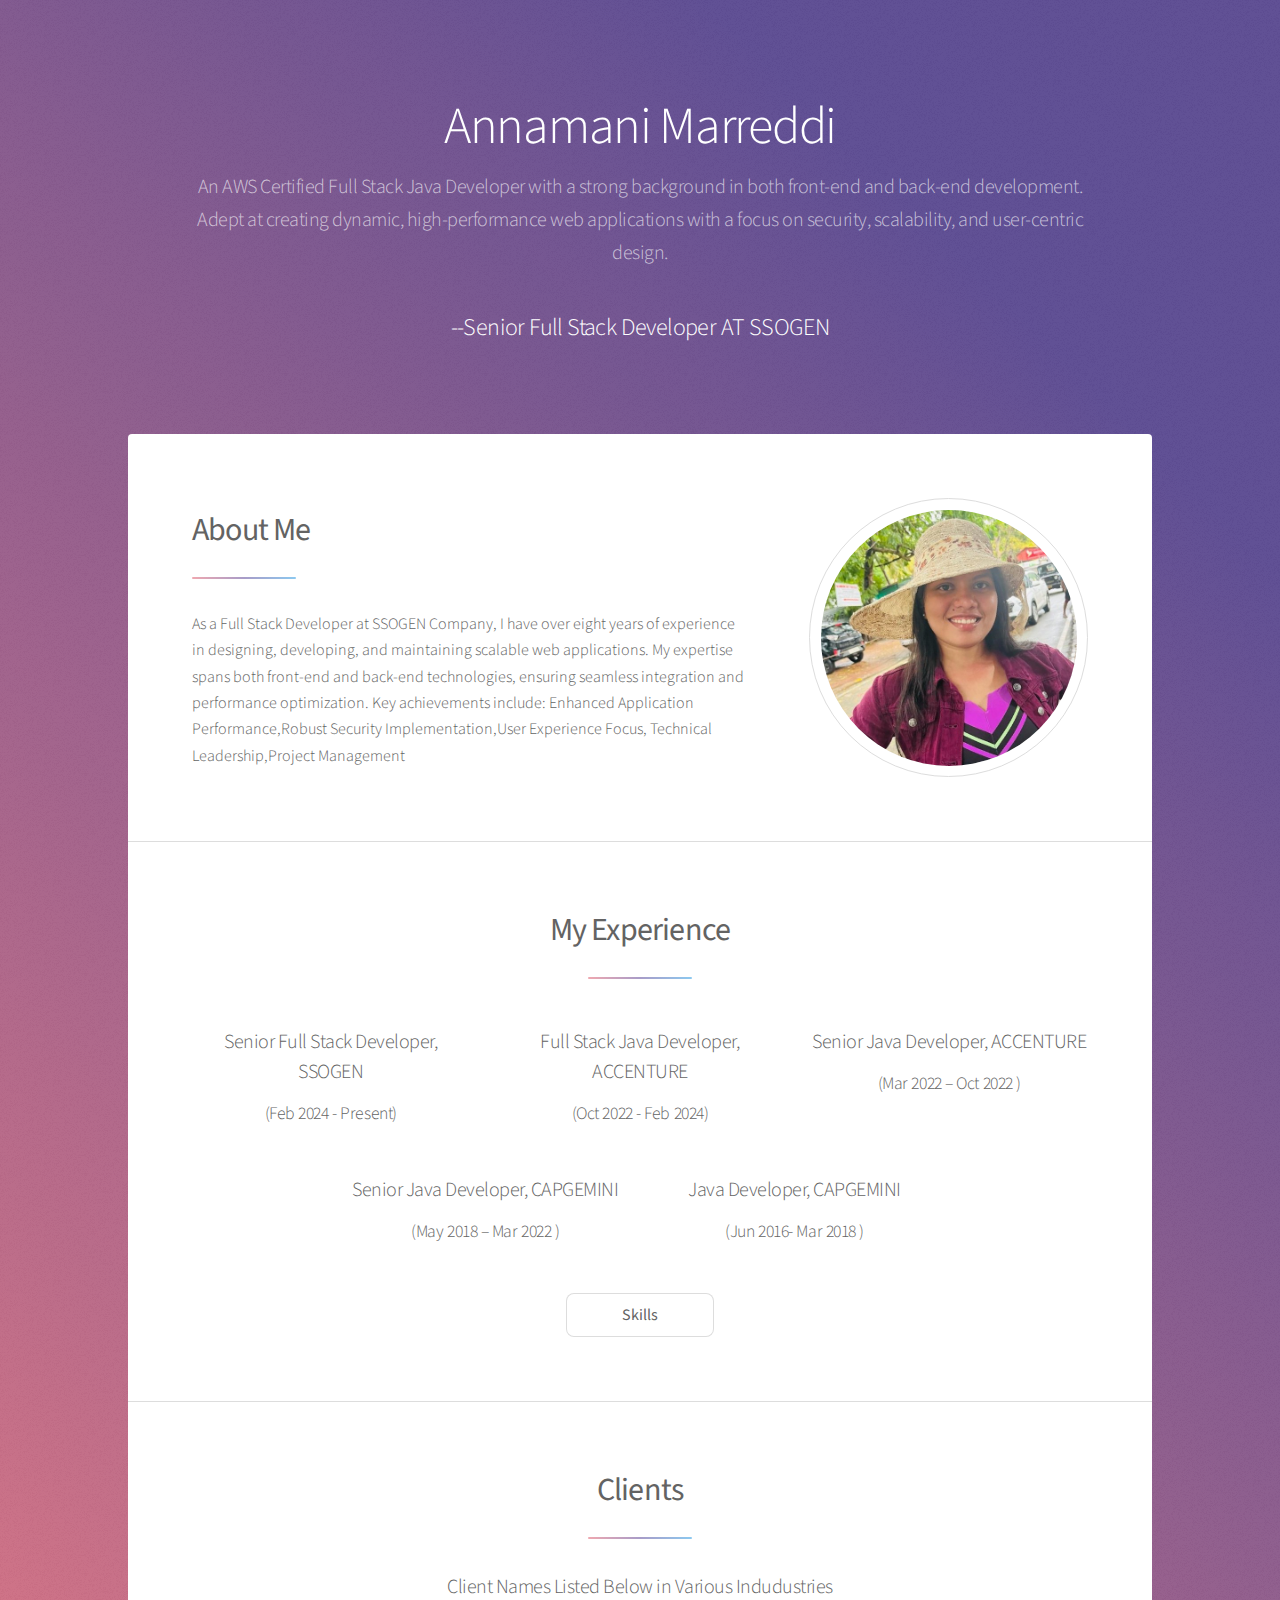
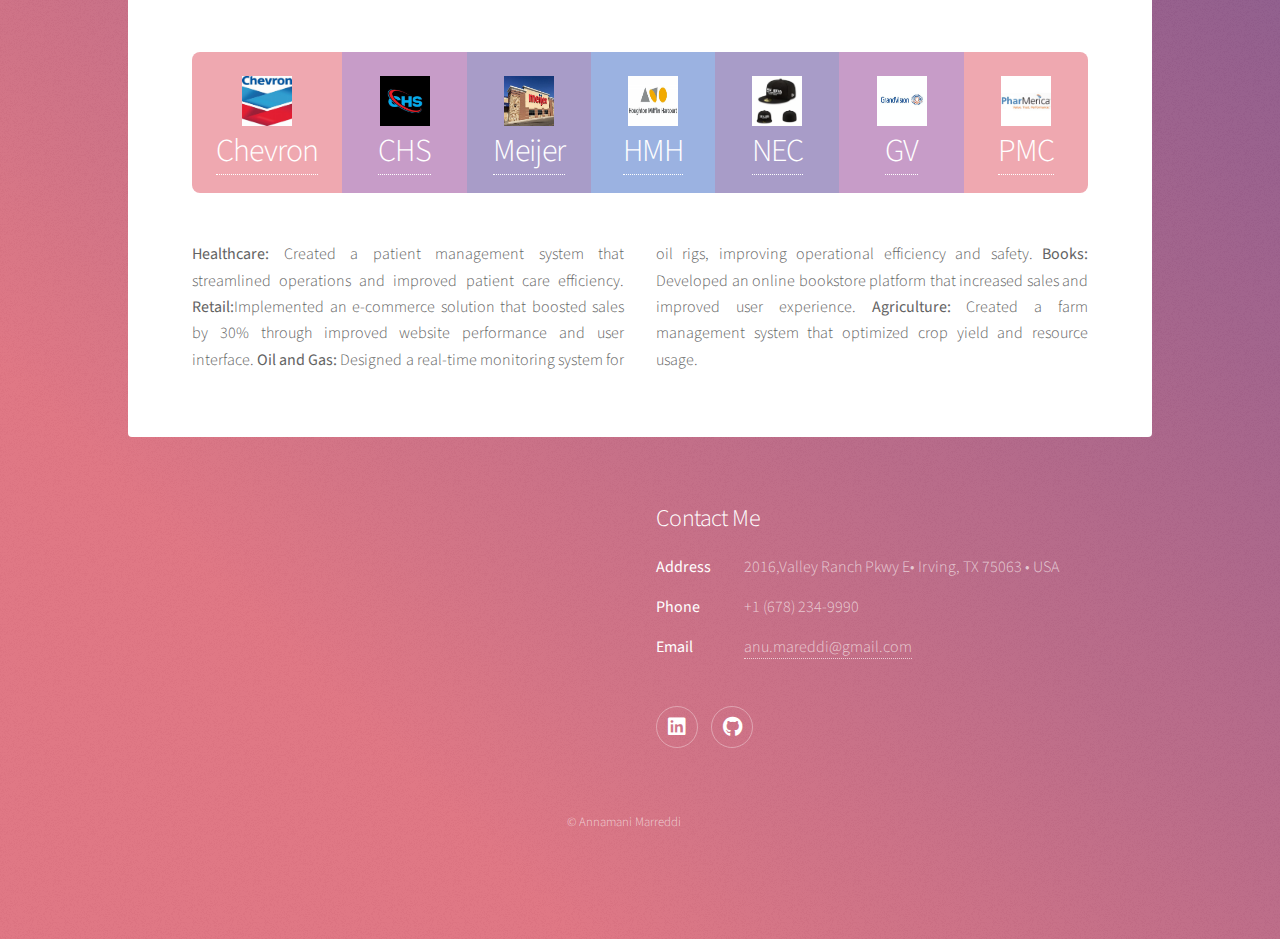
<file: index.html>
<!DOCTYPE HTML>
<html>
	<head>
		<title>My Portfolio</title>
  		<link rel="icon" type="image/x-icon" href="./images/FirstImage.jpg">
		<meta charset="utf-8" />
		<meta name="viewport" content="width=device-width, initial-scale=1, user-scalable=no" />
		<link rel="stylesheet" href="assets/css/main.css" />
		<noscript><link rel="stylesheet" href="assets/css/noscript.css" /></noscript>
	</head>
	<body class="is-preload">

		<!-- Wrapper -->
			<div id="wrapper">

				<!-- Header -->
					<header id="header" class="alt">
						<h1>Annamani Marreddi</h1>
						<p>An AWS Certified Full Stack Java Developer with a strong background in both front-end and back-end development. Adept at creating dynamic, high-performance web applications with a focus on security, scalability, and user-centric design.<br />
						<h2> --Senior Full Stack Developer AT SSOGEN</h2></p>
					</header>

				<!-- Nav -->

				<!-- Main -->
					<div id="main">

						<!-- Introduction -->
							<section id="intro" class="main">
								<div class="spotlight">
									<div class="content">
										<header class="major">
											<h2><b>About Me</b></h2>
										</header>
										<p>As a Full Stack Developer at SSOGEN Company, I have over eight years of experience in designing, developing, and maintaining scalable web applications. My expertise spans both front-end and back-end technologies, ensuring seamless integration and performance optimization. Key achievements include:

											Enhanced Application Performance,Robust Security Implementation,User Experience Focus, Technical Leadership,Project Management</p>
										
									</div>
									<span class="image"><img src="./images/pic.jpg" alt="MyPicture" /></span>
								</div>
							</section>

						<!-- First Section -->
							<section id="first" class="main special">
								<header class="major">
									<h2><b>My Experience</b></h2>
								</header>
								<ul class="features">
									<li>
										<h3>Senior Full Stack Developer, SSOGEN</h3>
										<h4>(Feb 2024 - Present)</h4>
									</li>
									<li>
										<h3>Full Stack Java Developer, ACCENTURE</h3>
										<h4>(Oct 2022 - Feb 2024)</h4>
									</li>
									<li>
										<h3>Senior Java Developer, ACCENTURE</h3>
										<h4>(Mar 2022 – Oct 2022 )</h4>
									</li>
									<li>
										<h3>Senior Java Developer, CAPGEMINI</h3>
										<h4>(May 2018 – Mar 2022 ) </h4>											
									</li>
									<li>
										<h3>Java Developer, CAPGEMINI</h3>
										<h4>(Jun 2016- Mar 2018 ) </h4>											
									</li>
								</ul>
								<footer class="major">
									<ul class="actions special">
										<li><a href="generic.html" class="button"><b>Skills</b></a></li>
									</ul>
								</footer>
							</section>

						<!-- Second Section -->
							<section id="second" class="main special">
								<header class="major">
									<h2><b>Clients</b></h2>
									<p>Client Names Listed Below in Various Indudustries</p>
								</header>
								<ul class="statistics">
									<li class="style1">
										<img src="./images/chevron.jpg" alt="chevron" width="50px" height="50px">
										<strong><a href="https://www.chevron.com/">Chevron</a></strong>
									</li>
									<li class="style2">
										<img src="./images/chs.jpg" alt="chs" width="50px" height="50px">
										<strong><a href="https://www.chsinc.com/">CHS</a></strong>
									</li>
									<li class="style3">
										<img src="./images/meijer.jpg" alt="meijer" width="50px" height="50px">
										<strong><a href="https://www.meijer.com/">Meijer</a></strong>
									</li>
									<li class="style4">
										<img src="./images/HMH.jpg" alt="hmh" width="50px" height="50px">
										<strong><a href="https://www.hmhco.com/">HMH</a></strong>
									</li>
									<li class="style3">
										<img src="./images/NEC.jpg" alt="nec" width="50px" height="50px">
										<strong><a href="https://www.neweracap.com/">NEC</a></strong>
									</li>
									<li class="style2">
										<img src="./images/GrandVision.jpg" alt="GrandVision" width="50px" height="50px">
										<strong><a href="https://www.grandvision.it/it-it">GV</a></strong> 
									</li>
									<li class="style1">
										<img src="./images/pharmerica.jpg" alt="Pmc" width="50px" height="50px">
										<strong><a href="https://pharmerica.com//">PMC</a></strong>
									</li>
								</ul>
								<p class="content">
									<b>Healthcare: </b>Created a patient management system that streamlined operations and improved patient care efficiency.
									<b>Retail:</b>Implemented an e-commerce solution that boosted sales by 30% through improved website performance and user interface.
									<b>Oil and Gas:</b> Designed a real-time monitoring system for oil rigs, improving operational efficiency and safety.
									<b>Books:</b> Developed an online bookstore platform that increased sales and improved user experience.
									<b>Agriculture:</b> Created a farm management system that optimized crop yield and resource usage.</p>
								
							</section>

						<!-- Get Started -->
							

					</div>
					<footer id="footer">
						<section>
							<h2></h2>
							<p></p>
						</section>
						<section>
							<h2>Contact Me</h2>
							<dl class="alt">
								<dt>Address</dt>
								<dd>2016,Valley Ranch Pkwy E&bull; Irving, TX 75063 &bull; USA</dd>
								<dt>Phone</dt>
								<dd>+1 (678) 234-9990</dd>
								<dt>Email</dt>
								<dd><a href="#">anu.mareddi@gmail.com</a></dd>
							</dl>
							<ul class="icons">

								<li><a href="https://www.linkedin.com/in/annamani-marreddi-41932b167/" class="icon brands fa-linkedin alt"><span class="label">fa-linkedin</span></a></li>
								<li><a href="https://github.com/AnuMareddi" class="icon brands fa-github alt"><span class="label">GitHub</span></a></li>
								
							</ul>
						</section>
						<p class="copyright">&copy; Annamani Marreddi</p>
					</footer>

			</div>

		<!-- Scripts -->
			<script src="assets/js/jquery.min.js"></script>
			<script src="assets/js/jquery.scrollex.min.js"></script>
			<script src="assets/js/jquery.scrolly.min.js"></script>
			<script src="assets/js/browser.min.js"></script>
			<script src="assets/js/breakpoints.min.js"></script>
			<script src="assets/js/util.js"></script>
			<script src="assets/js/main.js"></script>

	</body>
</html>
</file>
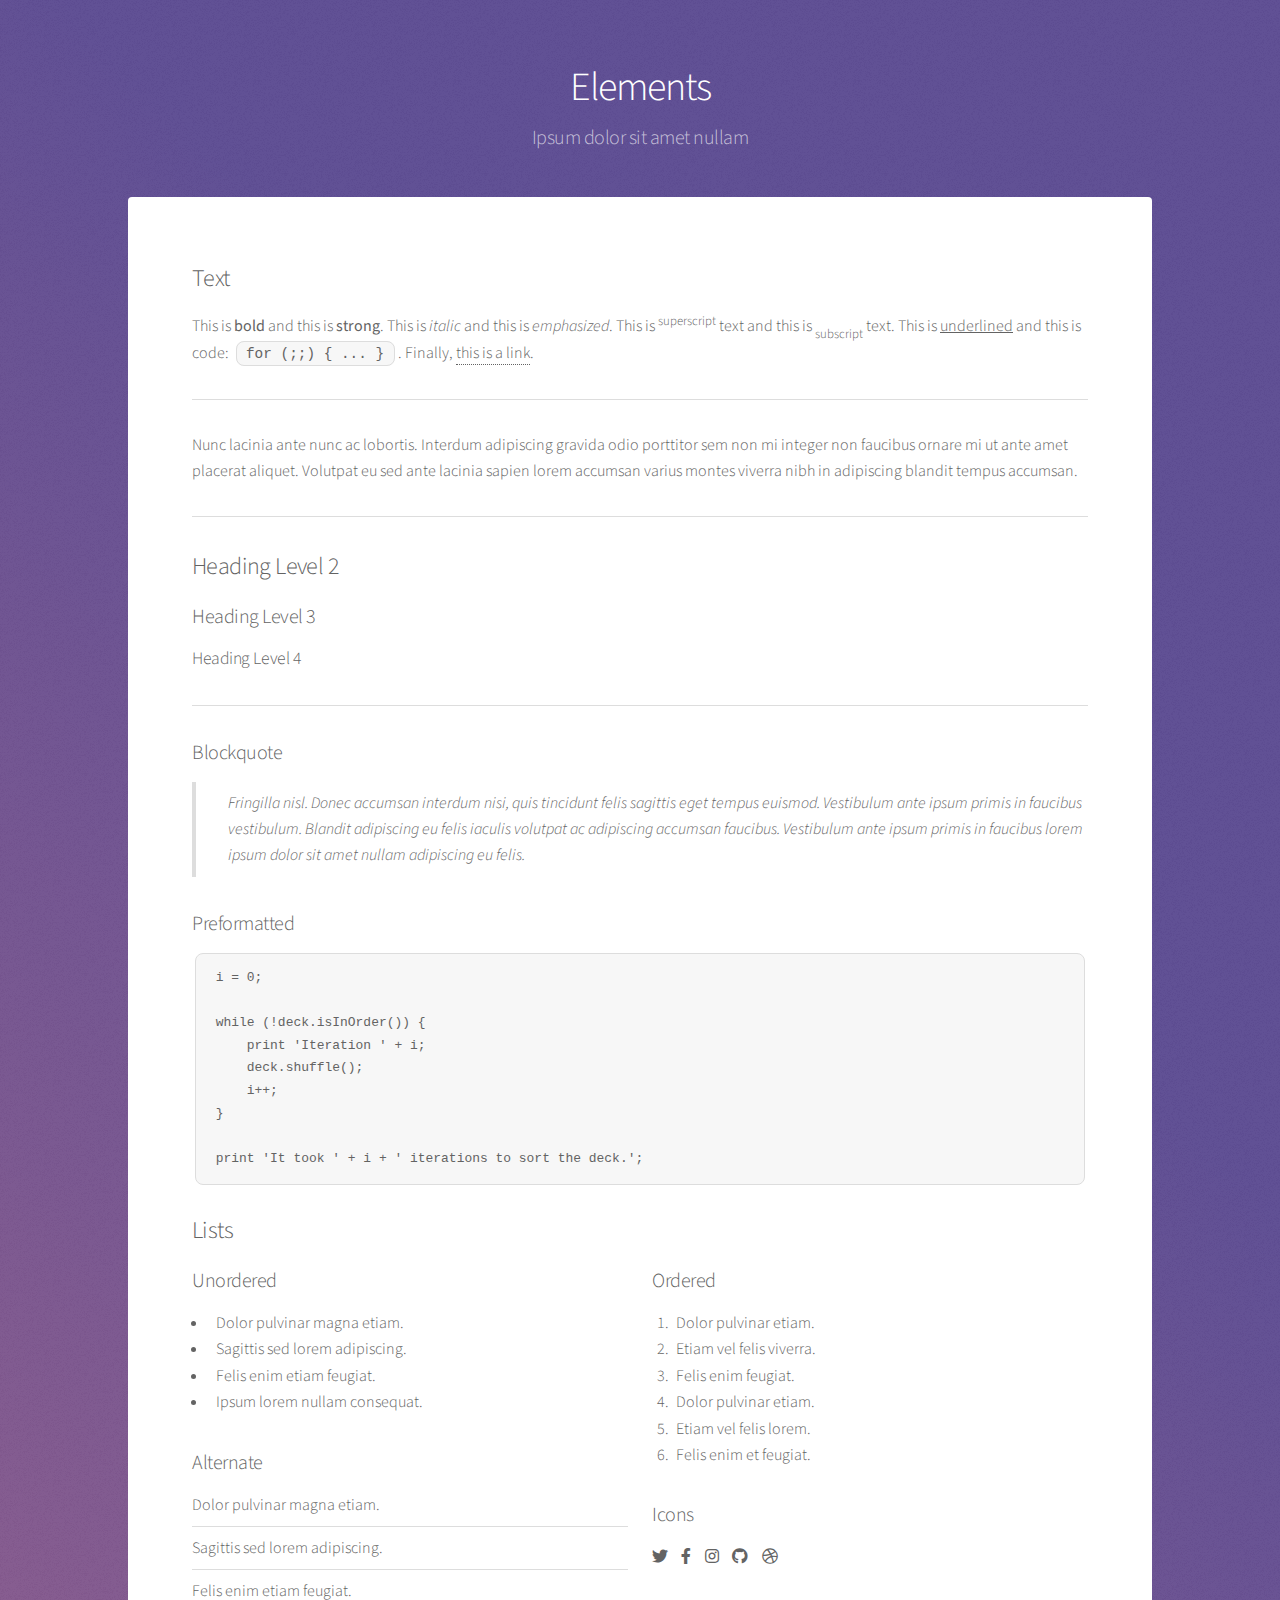
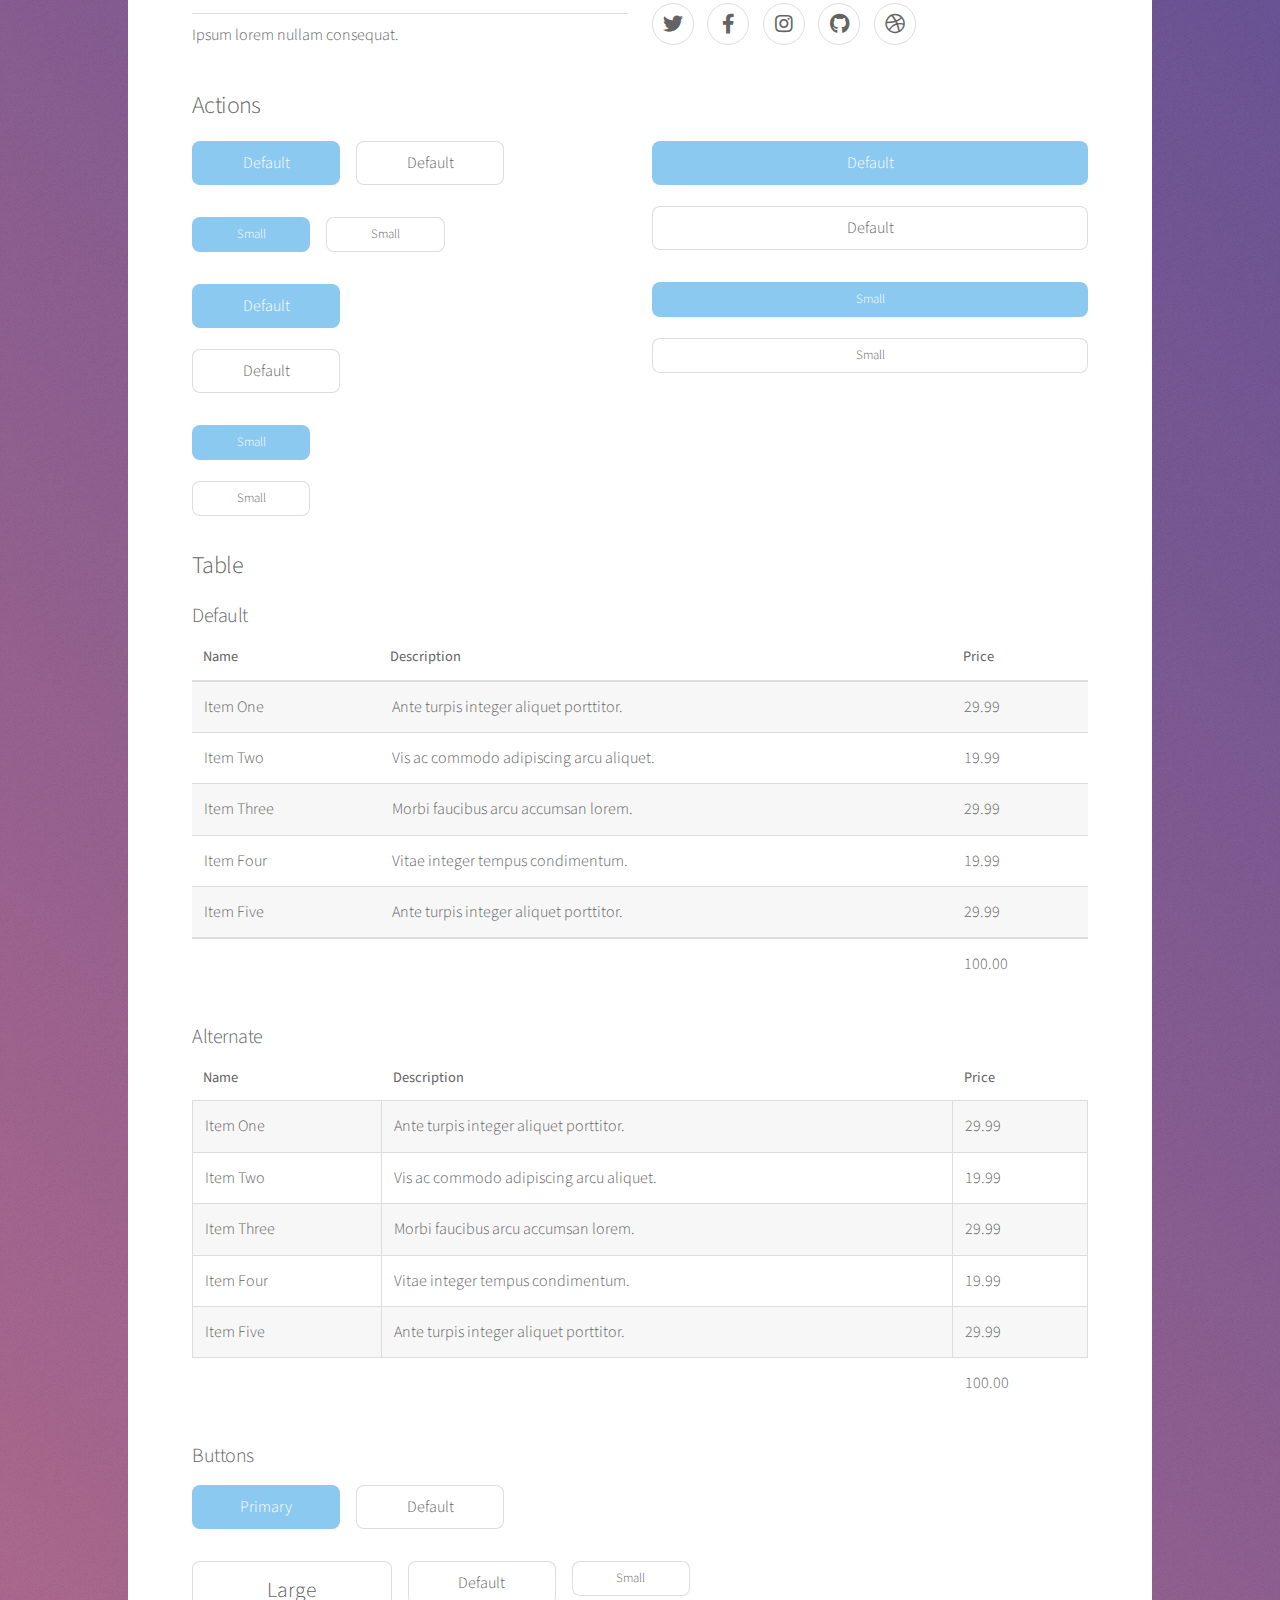
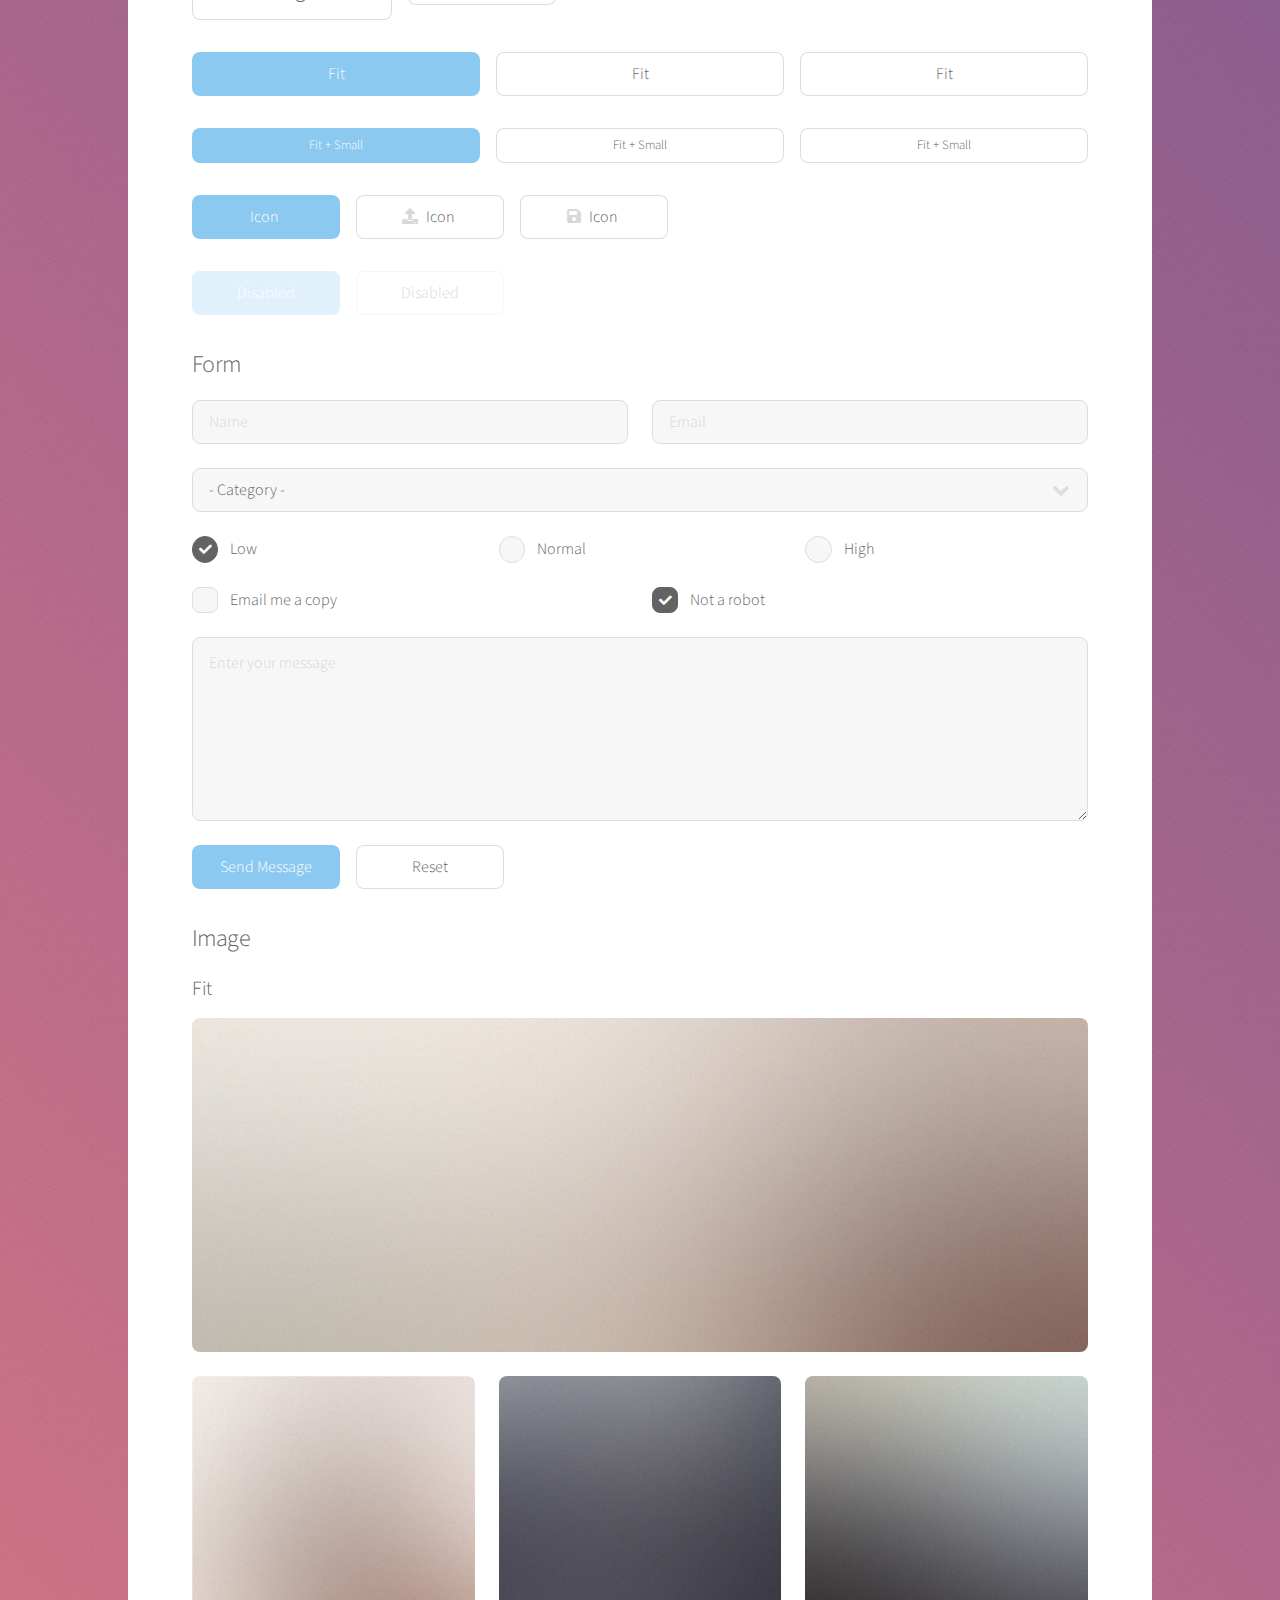
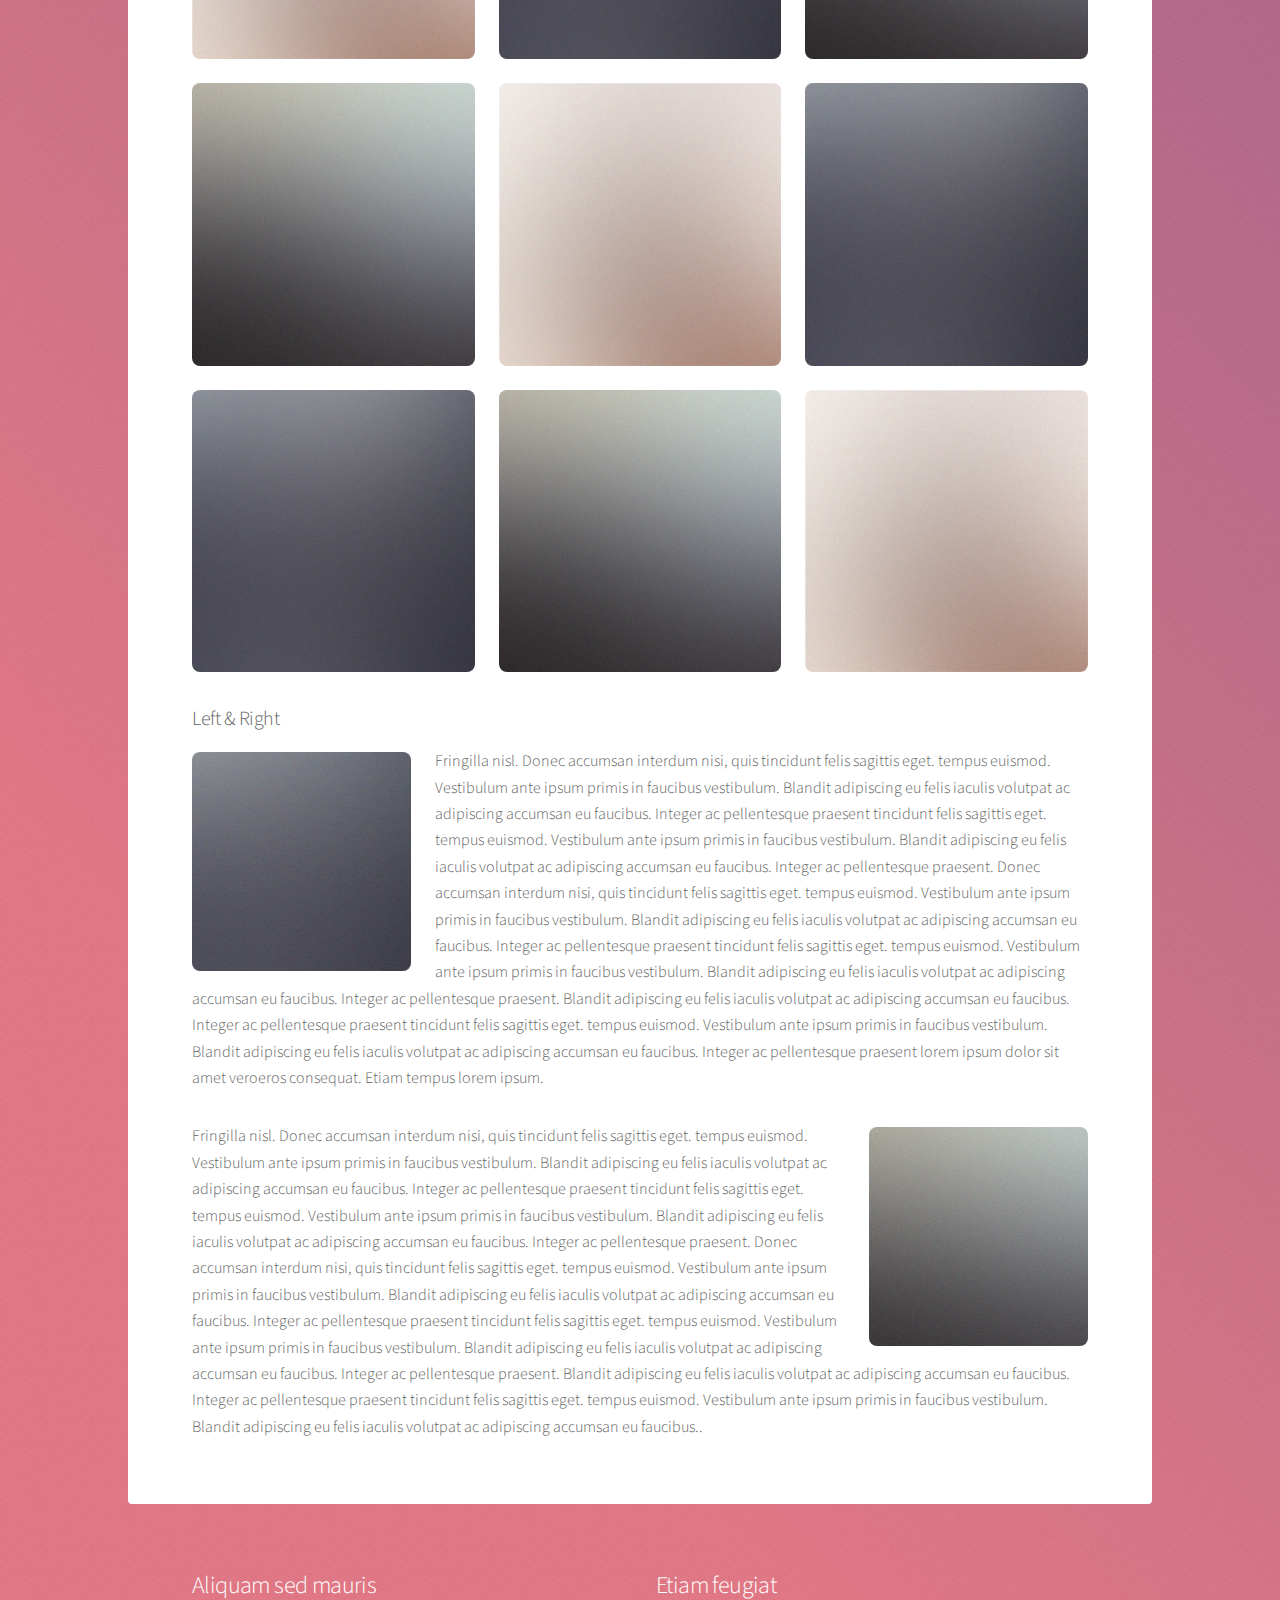
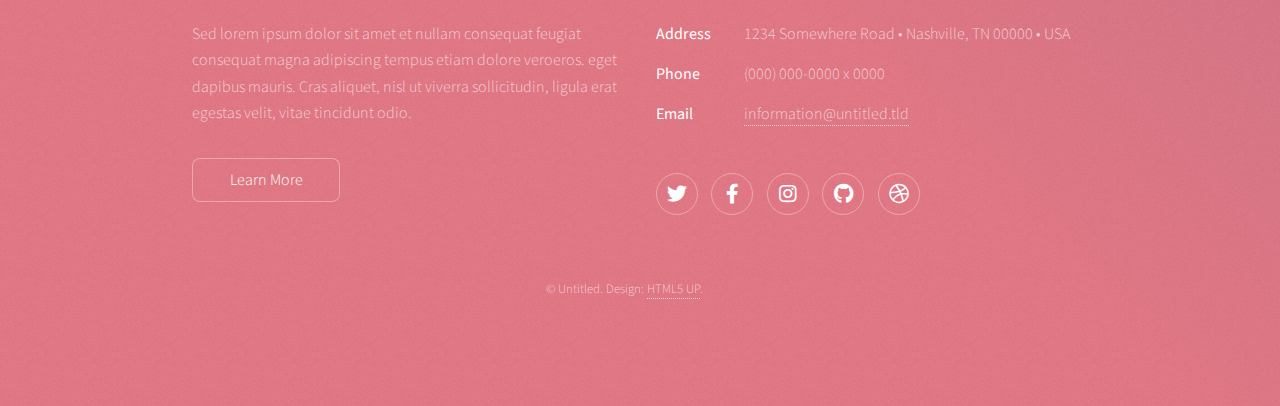
<file: elements.html>
<!DOCTYPE HTML>
<!--
	Stellar by HTML5 UP
	html5up.net | @ajlkn
	Free for personal and commercial use under the CCA 3.0 license (html5up.net/license)
-->
<html>
	<head>
		<title>Elements - Stellar by HTML5 UP</title>
		<meta charset="utf-8" />
		<meta name="viewport" content="width=device-width, initial-scale=1, user-scalable=no" />
		<link rel="stylesheet" href="assets/css/main.css" />
		<noscript><link rel="stylesheet" href="assets/css/noscript.css" /></noscript>
	</head>
	<body class="is-preload">

		<!-- Wrapper -->
			<div id="wrapper">

				<!-- Header -->
					<header id="header">
						<h1>Elements</h1>
						<p>Ipsum dolor sit amet nullam</p>
					</header>

				<!-- Main -->
					<div id="main">

						<!-- Content -->
							<section id="content" class="main">

								<!-- Text -->
									<section>
										<h2>Text</h2>
										<p>This is <b>bold</b> and this is <strong>strong</strong>. This is <i>italic</i> and this is <em>emphasized</em>.
										This is <sup>superscript</sup> text and this is <sub>subscript</sub> text.
										This is <u>underlined</u> and this is code: <code>for (;;) { ... }</code>. Finally, <a href="#">this is a link</a>.</p>
										<hr />
										<p>Nunc lacinia ante nunc ac lobortis. Interdum adipiscing gravida odio porttitor sem non mi integer non faucibus ornare mi ut ante amet placerat aliquet. Volutpat eu sed ante lacinia sapien lorem accumsan varius montes viverra nibh in adipiscing blandit tempus accumsan.</p>
										<hr />
										<h2>Heading Level 2</h2>
										<h3>Heading Level 3</h3>
										<h4>Heading Level 4</h4>
										<hr />
										<h3>Blockquote</h3>
										<blockquote>Fringilla nisl. Donec accumsan interdum nisi, quis tincidunt felis sagittis eget tempus euismod. Vestibulum ante ipsum primis in faucibus vestibulum. Blandit adipiscing eu felis iaculis volutpat ac adipiscing accumsan faucibus. Vestibulum ante ipsum primis in faucibus lorem ipsum dolor sit amet nullam adipiscing eu felis.</blockquote>
										<h3>Preformatted</h3>
										<pre><code>i = 0;

while (!deck.isInOrder()) {
    print 'Iteration ' + i;
    deck.shuffle();
    i++;
}

print 'It took ' + i + ' iterations to sort the deck.';</code></pre>
									</section>

								<!-- Lists -->
									<section>
										<h2>Lists</h2>
										<div class="row">
											<div class="col-6 col-12-medium">
												<h3>Unordered</h3>
												<ul>
													<li>Dolor pulvinar magna etiam.</li>
													<li>Sagittis sed lorem adipiscing.</li>
													<li>Felis enim etiam feugiat.</li>
													<li>Ipsum lorem nullam consequat.</li>
												</ul>
												<h3>Alternate</h3>
												<ul class="alt">
													<li>Dolor pulvinar magna etiam.</li>
													<li>Sagittis sed lorem adipiscing.</li>
													<li>Felis enim etiam feugiat.</li>
													<li>Ipsum lorem nullam consequat.</li>
												</ul>
											</div>
											<div class="col-6 col-12-medium">
												<h3>Ordered</h3>
												<ol>
													<li>Dolor pulvinar etiam.</li>
													<li>Etiam vel felis viverra.</li>
													<li>Felis enim feugiat.</li>
													<li>Dolor pulvinar etiam.</li>
													<li>Etiam vel felis lorem.</li>
													<li>Felis enim et feugiat.</li>
												</ol>
												<h3>Icons</h3>
												<ul class="icons">
													<li><a href="#" class="icon brands fa-twitter"><span class="label">Twitter</span></a></li>
													<li><a href="#" class="icon brands fa-facebook-f"><span class="label">Facebook</span></a></li>
													<li><a href="#" class="icon brands fa-instagram"><span class="label">Instagram</span></a></li>
													<li><a href="#" class="icon brands fa-github"><span class="label">GitHub</span></a></li>
													<li><a href="#" class="icon brands fa-dribbble"><span class="label">Dribbble</span></a></li>
												</ul>
												<ul class="icons">
													<li><a href="#" class="icon brands alt fa-twitter"><span class="label">Twitter</span></a></li>
													<li><a href="#" class="icon brands alt fa-facebook-f"><span class="label">Facebook</span></a></li>
													<li><a href="#" class="icon brands alt fa-instagram"><span class="label">Instagram</span></a></li>
													<li><a href="#" class="icon brands alt fa-github"><span class="label">GitHub</span></a></li>
													<li><a href="#" class="icon brands alt fa-dribbble"><span class="label">Dribbble</span></a></li>
												</ul>
											</div>
										</div>
										<h2>Actions</h2>
										<div class="row">
											<div class="col-6 col-12-medium">
												<ul class="actions">
													<li><a href="#" class="button primary">Default</a></li>
													<li><a href="#" class="button">Default</a></li>
												</ul>
												<ul class="actions small">
													<li><a href="#" class="button primary small">Small</a></li>
													<li><a href="#" class="button small">Small</a></li>
												</ul>
												<ul class="actions stacked">
													<li><a href="#" class="button primary">Default</a></li>
													<li><a href="#" class="button">Default</a></li>
												</ul>
												<ul class="actions stacked">
													<li><a href="#" class="button primary small">Small</a></li>
													<li><a href="#" class="button small">Small</a></li>
												</ul>
											</div>
											<div class="col-6 col-12-medium">
												<ul class="actions stacked">
													<li><a href="#" class="button primary fit">Default</a></li>
													<li><a href="#" class="button fit">Default</a></li>
												</ul>
												<ul class="actions stacked">
													<li><a href="#" class="button primary small fit">Small</a></li>
													<li><a href="#" class="button small fit">Small</a></li>
												</ul>
											</div>
										</div>
									</section>

								<!-- Table -->
									<section>
										<h2>Table</h2>
										<h3>Default</h3>
										<div class="table-wrapper">
											<table>
												<thead>
													<tr>
														<th>Name</th>
														<th>Description</th>
														<th>Price</th>
													</tr>
												</thead>
												<tbody>
													<tr>
														<td>Item One</td>
														<td>Ante turpis integer aliquet porttitor.</td>
														<td>29.99</td>
													</tr>
													<tr>
														<td>Item Two</td>
														<td>Vis ac commodo adipiscing arcu aliquet.</td>
														<td>19.99</td>
													</tr>
													<tr>
														<td>Item Three</td>
														<td> Morbi faucibus arcu accumsan lorem.</td>
														<td>29.99</td>
													</tr>
													<tr>
														<td>Item Four</td>
														<td>Vitae integer tempus condimentum.</td>
														<td>19.99</td>
													</tr>
													<tr>
														<td>Item Five</td>
														<td>Ante turpis integer aliquet porttitor.</td>
														<td>29.99</td>
													</tr>
												</tbody>
												<tfoot>
													<tr>
														<td colspan="2"></td>
														<td>100.00</td>
													</tr>
												</tfoot>
											</table>
										</div>

										<h3>Alternate</h3>
										<div class="table-wrapper">
											<table class="alt">
												<thead>
													<tr>
														<th>Name</th>
														<th>Description</th>
														<th>Price</th>
													</tr>
												</thead>
												<tbody>
													<tr>
														<td>Item One</td>
														<td>Ante turpis integer aliquet porttitor.</td>
														<td>29.99</td>
													</tr>
													<tr>
														<td>Item Two</td>
														<td>Vis ac commodo adipiscing arcu aliquet.</td>
														<td>19.99</td>
													</tr>
													<tr>
														<td>Item Three</td>
														<td> Morbi faucibus arcu accumsan lorem.</td>
														<td>29.99</td>
													</tr>
													<tr>
														<td>Item Four</td>
														<td>Vitae integer tempus condimentum.</td>
														<td>19.99</td>
													</tr>
													<tr>
														<td>Item Five</td>
														<td>Ante turpis integer aliquet porttitor.</td>
														<td>29.99</td>
													</tr>
												</tbody>
												<tfoot>
													<tr>
														<td colspan="2"></td>
														<td>100.00</td>
													</tr>
												</tfoot>
											</table>
										</div>
									</section>

								<!-- Buttons -->
									<section>
										<h3>Buttons</h3>
										<ul class="actions">
											<li><a href="#" class="button primary">Primary</a></li>
											<li><a href="#" class="button">Default</a></li>
										</ul>
										<ul class="actions">
											<li><a href="#" class="button large">Large</a></li>
											<li><a href="#" class="button">Default</a></li>
											<li><a href="#" class="button small">Small</a></li>
										</ul>
										<ul class="actions fit">
											<li><a href="#" class="button primary fit">Fit</a></li>
											<li><a href="#" class="button fit">Fit</a></li>
											<li><a href="#" class="button fit">Fit</a></li>
										</ul>
										<ul class="actions fit small">
											<li><a href="#" class="button primary fit small">Fit + Small</a></li>
											<li><a href="#" class="button fit small">Fit + Small</a></li>
											<li><a href="#" class="button fit small">Fit + Small</a></li>
										</ul>
										<ul class="actions">
											<li><a href="#" class="button primary icon solidfa-download">Icon</a></li>
											<li><a href="#" class="button icon solid fa-upload">Icon</a></li>
											<li><a href="#" class="button icon solid fa-save">Icon</a></li>
										</ul>
										<ul class="actions">
											<li><span class="button primary disabled">Disabled</span></li>
											<li><span class="button disabled">Disabled</span></li>
										</ul>
									</section>

								<!-- Form -->
									<section>
										<h2>Form</h2>
										<form method="post" action="#">
											<div class="row gtr-uniform">
												<div class="col-6 col-12-xsmall">
													<input type="text" name="demo-name" id="demo-name" value="" placeholder="Name" />
												</div>
												<div class="col-6 col-12-xsmall">
													<input type="email" name="demo-email" id="demo-email" value="" placeholder="Email" />
												</div>
												<div class="col-12">
													<select name="demo-category" id="demo-category">
														<option value="">- Category -</option>
														<option value="1">Manufacturing</option>
														<option value="1">Shipping</option>
														<option value="1">Administration</option>
														<option value="1">Human Resources</option>
													</select>
												</div>
												<div class="col-4 col-12-small">
													<input type="radio" id="demo-priority-low" name="demo-priority" checked>
													<label for="demo-priority-low">Low</label>
												</div>
												<div class="col-4 col-12-small">
													<input type="radio" id="demo-priority-normal" name="demo-priority">
													<label for="demo-priority-normal">Normal</label>
												</div>
												<div class="col-4 col-12-small">
													<input type="radio" id="demo-priority-high" name="demo-priority">
													<label for="demo-priority-high">High</label>
												</div>
												<div class="col-6 col-12-small">
													<input type="checkbox" id="demo-copy" name="demo-copy">
													<label for="demo-copy">Email me a copy</label>
												</div>
												<div class="col-6 col-12-small">
													<input type="checkbox" id="demo-human" name="demo-human" checked>
													<label for="demo-human">Not a robot</label>
												</div>
												<div class="col-12">
													<textarea name="demo-message" id="demo-message" placeholder="Enter your message" rows="6"></textarea>
												</div>
												<div class="col-12">
													<ul class="actions">
														<li><input type="submit" value="Send Message" class="primary" /></li>
														<li><input type="reset" value="Reset" /></li>
													</ul>
												</div>
											</div>
										</form>
									</section>

								<!-- Image -->
									<section>
										<h2>Image</h2>
										<h3>Fit</h3>
										<div class="box alt">
											<div class="row gtr-uniform">
												<div class="col-12"><span class="image fit"><img src="images/pic04.jpg" alt="" /></span></div>
												<div class="col-4"><span class="image fit"><img src="images/pic01.jpg" alt="" /></span></div>
												<div class="col-4"><span class="image fit"><img src="images/pic02.jpg" alt="" /></span></div>
												<div class="col-4"><span class="image fit"><img src="images/pic03.jpg" alt="" /></span></div>
												<div class="col-4"><span class="image fit"><img src="images/pic03.jpg" alt="" /></span></div>
												<div class="col-4"><span class="image fit"><img src="images/pic01.jpg" alt="" /></span></div>
												<div class="col-4"><span class="image fit"><img src="images/pic02.jpg" alt="" /></span></div>
												<div class="col-4"><span class="image fit"><img src="images/pic02.jpg" alt="" /></span></div>
												<div class="col-4"><span class="image fit"><img src="images/pic03.jpg" alt="" /></span></div>
												<div class="col-4"><span class="image fit"><img src="images/pic01.jpg" alt="" /></span></div>
											</div>
										</div>
										<h3>Left &amp; Right</h3>
										<p><span class="image left"><img src="images/pic05.jpg" alt="" /></span>Fringilla nisl. Donec accumsan interdum nisi, quis tincidunt felis sagittis eget. tempus euismod. Vestibulum ante ipsum primis in faucibus vestibulum. Blandit adipiscing eu felis iaculis volutpat ac adipiscing accumsan eu faucibus. Integer ac pellentesque praesent tincidunt felis sagittis eget. tempus euismod. Vestibulum ante ipsum primis in faucibus vestibulum. Blandit adipiscing eu felis iaculis volutpat ac adipiscing accumsan eu faucibus. Integer ac pellentesque praesent. Donec accumsan interdum nisi, quis tincidunt felis sagittis eget. tempus euismod. Vestibulum ante ipsum primis in faucibus vestibulum. Blandit adipiscing eu felis iaculis volutpat ac adipiscing accumsan eu faucibus. Integer ac pellentesque praesent tincidunt felis sagittis eget. tempus euismod. Vestibulum ante ipsum primis in faucibus vestibulum. Blandit adipiscing eu felis iaculis volutpat ac adipiscing accumsan eu faucibus. Integer ac pellentesque praesent. Blandit adipiscing eu felis iaculis volutpat ac adipiscing accumsan eu faucibus. Integer ac pellentesque praesent tincidunt felis sagittis eget. tempus euismod. Vestibulum ante ipsum primis in faucibus vestibulum. Blandit adipiscing eu felis iaculis volutpat ac adipiscing accumsan eu faucibus. Integer ac pellentesque praesent lorem ipsum dolor sit amet veroeros consequat. Etiam tempus lorem ipsum.</p>
										<p><span class="image right"><img src="images/pic06.jpg" alt="" /></span>Fringilla nisl. Donec accumsan interdum nisi, quis tincidunt felis sagittis eget. tempus euismod. Vestibulum ante ipsum primis in faucibus vestibulum. Blandit adipiscing eu felis iaculis volutpat ac adipiscing accumsan eu faucibus. Integer ac pellentesque praesent tincidunt felis sagittis eget. tempus euismod. Vestibulum ante ipsum primis in faucibus vestibulum. Blandit adipiscing eu felis iaculis volutpat ac adipiscing accumsan eu faucibus. Integer ac pellentesque praesent. Donec accumsan interdum nisi, quis tincidunt felis sagittis eget. tempus euismod. Vestibulum ante ipsum primis in faucibus vestibulum. Blandit adipiscing eu felis iaculis volutpat ac adipiscing accumsan eu faucibus. Integer ac pellentesque praesent tincidunt felis sagittis eget. tempus euismod. Vestibulum ante ipsum primis in faucibus vestibulum. Blandit adipiscing eu felis iaculis volutpat ac adipiscing accumsan eu faucibus. Integer ac pellentesque praesent. Blandit adipiscing eu felis iaculis volutpat ac adipiscing accumsan eu faucibus. Integer ac pellentesque praesent tincidunt felis sagittis eget. tempus euismod. Vestibulum ante ipsum primis in faucibus vestibulum. Blandit adipiscing eu felis iaculis volutpat ac adipiscing accumsan eu faucibus..</p>
									</section>

							</section>

					</div>

				<!-- Footer -->
					<footer id="footer">
						<section>
							<h2>Aliquam sed mauris</h2>
							<p>Sed lorem ipsum dolor sit amet et nullam consequat feugiat consequat magna adipiscing tempus etiam dolore veroeros. eget dapibus mauris. Cras aliquet, nisl ut viverra sollicitudin, ligula erat egestas velit, vitae tincidunt odio.</p>
							<ul class="actions">
								<li><a href="#" class="button">Learn More</a></li>
							</ul>
						</section>
						<section>
							<h2>Etiam feugiat</h2>
							<dl class="alt">
								<dt>Address</dt>
								<dd>1234 Somewhere Road &bull; Nashville, TN 00000 &bull; USA</dd>
								<dt>Phone</dt>
								<dd>(000) 000-0000 x 0000</dd>
								<dt>Email</dt>
								<dd><a href="#">information@untitled.tld</a></dd>
							</dl>
							<ul class="icons">
								<li><a href="#" class="icon brands fa-twitter alt"><span class="label">Twitter</span></a></li>
								<li><a href="#" class="icon brands fa-facebook-f alt"><span class="label">Facebook</span></a></li>
								<li><a href="#" class="icon brands fa-instagram alt"><span class="label">Instagram</span></a></li>
								<li><a href="#" class="icon brands fa-github alt"><span class="label">GitHub</span></a></li>
								<li><a href="#" class="icon brands fa-dribbble alt"><span class="label">Dribbble</span></a></li>
							</ul>
						</section>
						<p class="copyright">&copy; Untitled. Design: <a href="https://html5up.net">HTML5 UP</a>.</p>
					</footer>

			</div>

		<!-- Scripts -->
			<script src="assets/js/jquery.min.js"></script>
			<script src="assets/js/jquery.scrollex.min.js"></script>
			<script src="assets/js/jquery.scrolly.min.js"></script>
			<script src="assets/js/browser.min.js"></script>
			<script src="assets/js/breakpoints.min.js"></script>
			<script src="assets/js/util.js"></script>
			<script src="assets/js/main.js"></script>

	</body>
</html>
</file>
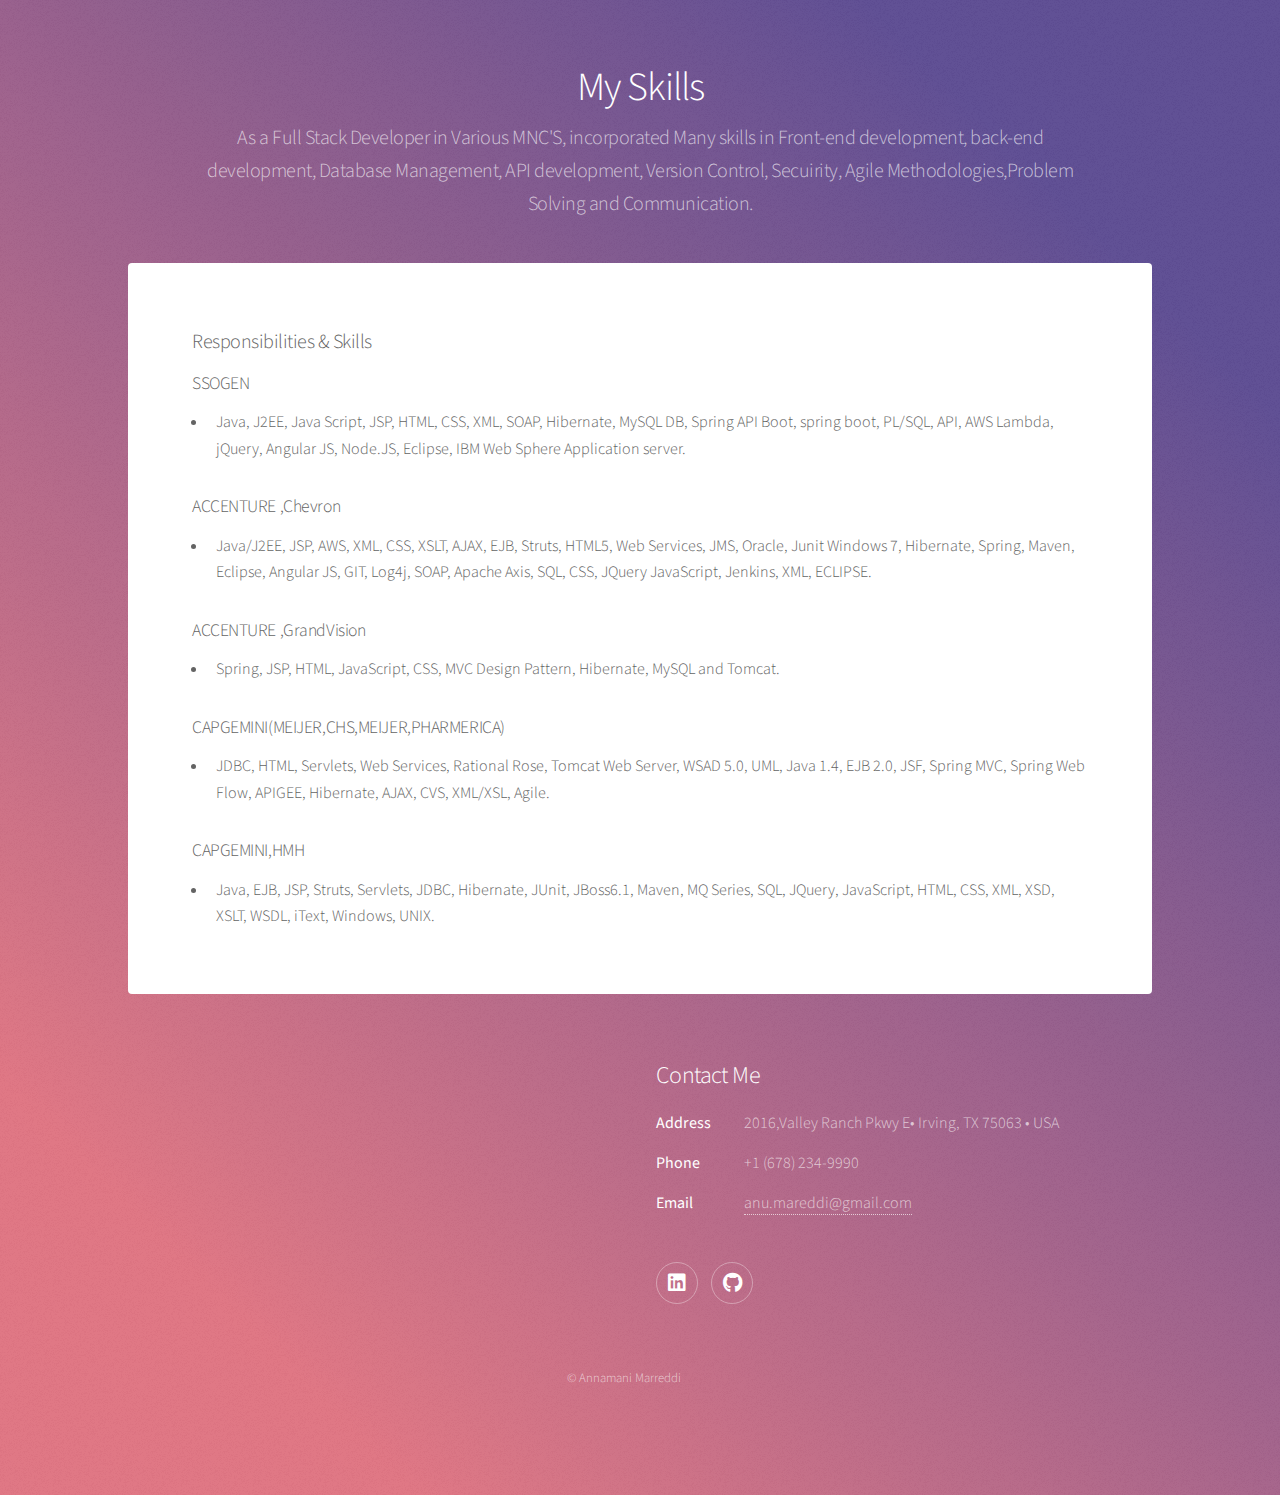
<file: generic.html>
<!DOCTYPE HTML>

<html>
	<head>
		<title>MySKills</title>
		<meta charset="utf-8" />
		<meta name="viewport" content="width=device-width, initial-scale=1, user-scalable=no" />
		<link rel="stylesheet" href="assets/css/main.css" />
		<noscript><link rel="stylesheet" href="assets/css/noscript.css" /></noscript>
	</head>
	<body class="is-preload">

		<!-- Wrapper -->
			<div id="wrapper">

				<!-- Header -->
					<header id="header">
						<h1>My Skills</h1>
						<P>As a Full Stack Developer in Various MNC'S, incorporated Many skills in Front-end development, back-end development, Database Management, API development, Version Control, Secuirity, Agile Methodologies,Problem Solving and Communication.</P>
					</header>

				<!-- Main -->
					<div id="main">
						<!-- Content -->
							<section id="content" class="main">
								<h3>Responsibilities & Skills</h3>
								<h4>SSOGEN</h4>
								<ul>
									<li>Java, J2EE, Java Script, JSP, HTML, CSS, XML, SOAP, Hibernate, MySQL DB, Spring API Boot, spring boot, PL/SQL, 
										API, AWS Lambda, jQuery, Angular JS, Node.JS, Eclipse, IBM Web Sphere Application server.  </li>
									
								</ul>
								<h4>ACCENTURE ,Chevron</h4>
								<ul>
									<li>Java/J2EE, JSP, AWS, XML, CSS, XSLT, AJAX, EJB, Struts, HTML5, Web Services, JMS, Oracle, Junit Windows 7, 
										Hibernate, Spring, Maven, Eclipse, Angular JS, GIT, Log4j, SOAP, Apache Axis, SQL, CSS, JQuery 
										JavaScript, Jenkins, XML, ECLIPSE.    </li>
									
								</ul>
								<h4>ACCENTURE ,GrandVision</h4>
								<ul>
									<li>Spring, JSP, HTML, JavaScript, CSS, MVC Design Pattern, Hibernate, MySQL and Tomcat.</li>
									
								</ul>
								<h4>CAPGEMINI(MEIJER,CHS,MEIJER,PHARMERICA)</h4>
								<ul>
									<li>JDBC, HTML, Servlets, Web Services, Rational Rose, Tomcat Web Server, WSAD 5.0, UML, Java 1.4, EJB 2.0, 
										JSF, Spring MVC, Spring Web Flow, APIGEE, Hibernate, AJAX, CVS, XML/XSL, Agile.</li>
									
								</ul>
								<h4>CAPGEMINI,HMH</h4>
								<ul>
									<li> Java, EJB, JSP, Struts, Servlets, JDBC, Hibernate, JUnit, JBoss6.1, Maven, MQ Series, SQL, JQuery, JavaScript, HTML, 
										CSS, XML, XSD, XSLT, WSDL, iText, Windows, UNIX.</li>
									
								</ul>
								</section>

					</div>

				<!-- Footer -->
				<footer id="footer">
					<section>
						<h2></h2>
						<p></p>
					</section>
					<section>
						<h2>Contact Me</h2>
						<dl class="alt">
							<dt>Address</dt>
							<dd>2016,Valley Ranch Pkwy E&bull; Irving, TX 75063 &bull; USA</dd>
							<dt>Phone</dt>
							<dd>+1 (678) 234-9990</dd>
							<dt>Email</dt>
							<dd><a href="#">anu.mareddi@gmail.com</a></dd>
						</dl>
						<ul class="icons">

							<li><a href="https://www.linkedin.com/in/annamani-marreddi-41932b167/" class="icon brands fa-linkedin alt"><span class="label">fa-linkedin</span></a></li>
							<li><a href="https://github.com/AnuMareddi" class="icon brands fa-github alt"><span class="label">GitHub</span></a></li>
							
						</ul>
					</section>
					<p class="copyright">&copy; Annamani Marreddi</p>
				</footer>

			</div>

		<!-- Scripts -->
			<script src="assets/js/jquery.min.js"></script>
			<script src="assets/js/jquery.scrollex.min.js"></script>
			<script src="assets/js/jquery.scrolly.min.js"></script>
			<script src="assets/js/browser.min.js"></script>
			<script src="assets/js/breakpoints.min.js"></script>
			<script src="assets/js/util.js"></script>
			<script src="assets/js/main.js"></script>

	</body>
</html>
</file>
<file: assets/css/noscript.css>
/*
	Stellar by HTML5 UP
	html5up.net | @ajlkn
	Free for personal and commercial use under the CCA 3.0 license (html5up.net/license)
*/

/* Header */

	body.is-preload #header.alt > * {
		opacity: 1;
	}

	body.is-preload #header.alt .logo {
		-moz-transform: none;
		-webkit-transform: none;
		-ms-transform: none;
		transform: none;
	}
</file>
<file: assets/css/main.css>
@import url(fontawesome-all.min.css);
@import 'https://fonts.googleapis.com/css?family=Source+Sans+Pro:300,400';

/*
	Stellar by HTML5 UP
	html5up.net | @ajlkn
	Free for personal and commercial use under the CCA 3.0 license (html5up.net/license)
*/

html, body, div, span, applet, object,
iframe, h1, h2, h3, h4, h5, h6, p, blockquote,
pre, a, abbr, acronym, address, big, cite,
code, del, dfn, em, img, ins, kbd, q, s, samp,
small, strike, strong, sub, sup, tt, var, b,
u, i, center, dl, dt, dd, ol, ul, li, fieldset,
form, label, legend, table, caption, tbody,
tfoot, thead, tr, th, td, article, aside,
canvas, details, embed, figure, figcaption,
footer, header, hgroup, menu, nav, output, ruby,
section, summary, time, mark, audio, video {
	margin: 0;
	padding: 0;
	border: 0;
	font-size: 100%;
	font: inherit;
	vertical-align: baseline;}

article, aside, details, figcaption, figure,
footer, header, hgroup, menu, nav, section {
	display: block;}

body {
	line-height: 1;
}

ol, ul {
	list-style: none;
}

blockquote, q {
	quotes: none;
}

	blockquote:before, blockquote:after, q:before, q:after {
		content: '';
		content: none;
	}

table {
	border-collapse: collapse;
	border-spacing: 0;
}

body {
	-webkit-text-size-adjust: none;
}

mark {
	background-color: transparent;
	color: inherit;
}

input::-moz-focus-inner {
	border: 0;
	padding: 0;
}

input, select, textarea {
	-moz-appearance: none;
	-webkit-appearance: none;
	-ms-appearance: none;
	appearance: none;
}

/* Basic */

	@-ms-viewport {
		width: device-width;
	}

	body {
		-ms-overflow-style: scrollbar;
	}

	@media screen and (max-width: 480px) {

		html, body {
			min-width: 320px;
		}

	}

	html {
		box-sizing: border-box;
	}

	*, *:before, *:after {
		box-sizing: inherit;
	}

	body {
		background-color: #935d8c;
		background-image: url("images/overlay.png"), -moz-linear-gradient(45deg, #e37682 15%, #5f4d93 85%);
		background-image: url("images/overlay.png"), -webkit-linear-gradient(45deg, #e37682 15%, #5f4d93 85%);
		background-image: url("images/overlay.png"), -ms-linear-gradient(45deg, #e37682 15%, #5f4d93 85%);
		background-image: url("images/overlay.png"), linear-gradient(45deg, #e37682 15%, #5f4d93 85%);
	}

		body.is-preload *, body.is-preload *:before, body.is-preload *:after {
			-moz-animation: none !important;
			-webkit-animation: none !important;
			-ms-animation: none !important;
			animation: none !important;
			-moz-transition: none !important;
			-webkit-transition: none !important;
			-ms-transition: none !important;
			transition: none !important;
		}

/* Type */

	body {
		background-color: #935d8c;
		color: rgba(255, 255, 255, 0.65);
	}

	body, input, select, textarea {
		font-family: "Source Sans Pro", Helvetica, sans-serif;
		font-size: 17pt;
		font-weight: 300;
		line-height: 1.65;
	}

		@media screen and (max-width: 1680px) {

			body, input, select, textarea {
				font-size: 14pt;
			}

		}

		@media screen and (max-width: 1280px) {

			body, input, select, textarea {
				font-size: 12pt;
			}

		}

		@media screen and (max-width: 360px) {

			body, input, select, textarea {
				font-size: 11pt;
			}

		}

	a {
		-moz-transition: color 0.2s ease, border-bottom 0.2s ease;
		-webkit-transition: color 0.2s ease, border-bottom 0.2s ease;
		-ms-transition: color 0.2s ease, border-bottom 0.2s ease;
		transition: color 0.2s ease, border-bottom 0.2s ease;
		text-decoration: none;
		border-bottom: dotted 1px;
		color: inherit;
	}

		a:hover {
			border-bottom-color: transparent;
		}

	strong, b {
		font-weight: 400;
	}

	em, i {
		font-style: italic;
	}

	p {
		margin: 0 0 2em 0;
	}

		p.content {
			-moz-columns: 20em 2;
			-webkit-columns: 20em 2;
			-ms-columns: 20em 2;
			columns: 20em 2;
			-moz-column-gap: 2em;
			-webkit-column-gap: 2em;
			-ms-column-gap: 2em;
			column-gap: 2em;
			text-align: justify;
		}

	h1, h2, h3, h4, h5, h6 {
		font-weight: 300;
		line-height: 1.5;
		margin: 0 0 0.7em 0;
		letter-spacing: -0.025em;
	}

		h1 a, h2 a, h3 a, h4 a, h5 a, h6 a {
			color: inherit;
			text-decoration: none;
		}

	h1 {
		font-size: 2.5em;
		line-height: 1.2;
	}

	h2 {
		font-size: 1.5em;
	}

	h3 {
		font-size: 1.25em;
	}

	h4 {
		font-size: 1.1em;
	}

	h5 {
		font-size: 0.9em;
	}

	h6 {
		font-size: 0.7em;
	}

	@media screen and (max-width: 736px) {

		h1 {
			font-size: 2em;
		}

	}

	sub {
		font-size: 0.8em;
		position: relative;
		top: 0.5em;
	}

	sup {
		font-size: 0.8em;
		position: relative;
		top: -0.5em;
	}

	blockquote {
		border-left: solid 4px;
		font-style: italic;
		margin: 0 0 2em 0;
		padding: 0.5em 0 0.5em 2em;
	}

	code {
		border-radius: 8px;
		border: solid 1px;
		font-family: "Courier New", monospace;
		font-size: 0.9em;
		margin: 0 0.25em;
		padding: 0.25em 0.65em;
	}

	pre {
		-webkit-overflow-scrolling: touch;
		font-family: "Courier New", monospace;
		font-size: 0.9em;
		margin: 0 0 2em 0;
	}

		pre code {
			display: block;
			line-height: 1.75;
			padding: 1em 1.5em;
			overflow-x: auto;
		}

	hr {
		border: 0;
		border-bottom: solid 1px;
		margin: 2em 0;
	}

		hr.major {
			margin: 3em 0;
		}

	.align-left {
		text-align: left;
	}

	.align-center {
		text-align: center;
	}

	.align-right {
		text-align: right;
	}

	input, select, textarea {
		color: #ffffff;
	}

	a:hover {
		color: #ffffff;
	}

	strong, b {
		color: #ffffff;
	}

	h1, h2, h3, h4, h5, h6 {
		color: #ffffff;
	}

	blockquote {
		border-left-color: rgba(255, 255, 255, 0.35);
	}

	code {
		background: rgba(255, 255, 255, 0.075);
		border-color: rgba(255, 255, 255, 0.35);
	}

	hr {
		border-bottom-color: rgba(255, 255, 255, 0.35);
	}

/* Row */

	.row {
		display: flex;
		flex-wrap: wrap;
		box-sizing: border-box;
		align-items: stretch;
	}

		.row > * {
			box-sizing: border-box;
		}

		.row.gtr-uniform > * > :last-child {
			margin-bottom: 0;
		}

		.row.aln-left {
			justify-content: flex-start;
		}

		.row.aln-center {
			justify-content: center;
		}

		.row.aln-right {
			justify-content: flex-end;
		}

		.row.aln-top {
			align-items: flex-start;
		}

		.row.aln-middle {
			align-items: center;
		}

		.row.aln-bottom {
			align-items: flex-end;
		}

		.row > .imp {
			order: -1;
		}

		.row > .col-1 {
			width: 8.33333%;
		}

		.row > .off-1 {
			margin-left: 8.33333%;
		}

		.row > .col-2 {
			width: 16.66667%;
		}

		.row > .off-2 {
			margin-left: 16.66667%;
		}

		.row > .col-3 {
			width: 25%;
		}

		.row > .off-3 {
			margin-left: 25%;
		}

		.row > .col-4 {
			width: 33.33333%;
		}

		.row > .off-4 {
			margin-left: 33.33333%;
		}

		.row > .col-5 {
			width: 41.66667%;
		}

		.row > .off-5 {
			margin-left: 41.66667%;
		}

		.row > .col-6 {
			width: 50%;
		}

		.row > .off-6 {
			margin-left: 50%;
		}

		.row > .col-7 {
			width: 58.33333%;
		}

		.row > .off-7 {
			margin-left: 58.33333%;
		}

		.row > .col-8 {
			width: 66.66667%;
		}

		.row > .off-8 {
			margin-left: 66.66667%;
		}

		.row > .col-9 {
			width: 75%;
		}

		.row > .off-9 {
			margin-left: 75%;
		}

		.row > .col-10 {
			width: 83.33333%;
		}

		.row > .off-10 {
			margin-left: 83.33333%;
		}

		.row > .col-11 {
			width: 91.66667%;
		}

		.row > .off-11 {
			margin-left: 91.66667%;
		}

		.row > .col-12 {
			width: 100%;
		}

		.row > .off-12 {
			margin-left: 100%;
		}

		.row.gtr-0 {
			margin-top: 0;
			margin-left: 0em;
		}

			.row.gtr-0 > * {
				padding: 0 0 0 0em;
			}

			.row.gtr-0.gtr-uniform {
				margin-top: 0em;
			}

				.row.gtr-0.gtr-uniform > * {
					padding-top: 0em;
				}

		.row.gtr-25 {
			margin-top: 0;
			margin-left: -0.375em;
		}

			.row.gtr-25 > * {
				padding: 0 0 0 0.375em;
			}

			.row.gtr-25.gtr-uniform {
				margin-top: -0.375em;
			}

				.row.gtr-25.gtr-uniform > * {
					padding-top: 0.375em;
				}

		.row.gtr-50 {
			margin-top: 0;
			margin-left: -0.75em;
		}

			.row.gtr-50 > * {
				padding: 0 0 0 0.75em;
			}

			.row.gtr-50.gtr-uniform {
				margin-top: -0.75em;
			}

				.row.gtr-50.gtr-uniform > * {
					padding-top: 0.75em;
				}

		.row {
			margin-top: 0;
			margin-left: -1.5em;
		}

			.row > * {
				padding: 0 0 0 1.5em;
			}

			.row.gtr-uniform {
				margin-top: -1.5em;
			}

				.row.gtr-uniform > * {
					padding-top: 1.5em;
				}

		.row.gtr-150 {
			margin-top: 0;
			margin-left: -2.25em;
		}

			.row.gtr-150 > * {
				padding: 0 0 0 2.25em;
			}

			.row.gtr-150.gtr-uniform {
				margin-top: -2.25em;
			}

				.row.gtr-150.gtr-uniform > * {
					padding-top: 2.25em;
				}

		.row.gtr-200 {
			margin-top: 0;
			margin-left: -3em;
		}

			.row.gtr-200 > * {
				padding: 0 0 0 3em;
			}

			.row.gtr-200.gtr-uniform {
				margin-top: -3em;
			}

				.row.gtr-200.gtr-uniform > * {
					padding-top: 3em;
				}

		@media screen and (max-width: 1680px) {

			.row {
				display: flex;
				flex-wrap: wrap;
				box-sizing: border-box;
				align-items: stretch;
			}

				.row > * {
					box-sizing: border-box;
				}

				.row.gtr-uniform > * > :last-child {
					margin-bottom: 0;
				}

				.row.aln-left {
					justify-content: flex-start;
				}

				.row.aln-center {
					justify-content: center;
				}

				.row.aln-right {
					justify-content: flex-end;
				}

				.row.aln-top {
					align-items: flex-start;
				}

				.row.aln-middle {
					align-items: center;
				}

				.row.aln-bottom {
					align-items: flex-end;
				}

				.row > .imp-xlarge {
					order: -1;
				}

				.row > .col-1-xlarge {
					width: 8.33333%;
				}

				.row > .off-1-xlarge {
					margin-left: 8.33333%;
				}

				.row > .col-2-xlarge {
					width: 16.66667%;
				}

				.row > .off-2-xlarge {
					margin-left: 16.66667%;
				}

				.row > .col-3-xlarge {
					width: 25%;
				}

				.row > .off-3-xlarge {
					margin-left: 25%;
				}

				.row > .col-4-xlarge {
					width: 33.33333%;
				}

				.row > .off-4-xlarge {
					margin-left: 33.33333%;
				}

				.row > .col-5-xlarge {
					width: 41.66667%;
				}

				.row > .off-5-xlarge {
					margin-left: 41.66667%;
				}

				.row > .col-6-xlarge {
					width: 50%;
				}

				.row > .off-6-xlarge {
					margin-left: 50%;
				}

				.row > .col-7-xlarge {
					width: 58.33333%;
				}

				.row > .off-7-xlarge {
					margin-left: 58.33333%;
				}

				.row > .col-8-xlarge {
					width: 66.66667%;
				}

				.row > .off-8-xlarge {
					margin-left: 66.66667%;
				}

				.row > .col-9-xlarge {
					width: 75%;
				}

				.row > .off-9-xlarge {
					margin-left: 75%;
				}

				.row > .col-10-xlarge {
					width: 83.33333%;
				}

				.row > .off-10-xlarge {
					margin-left: 83.33333%;
				}

				.row > .col-11-xlarge {
					width: 91.66667%;
				}

				.row > .off-11-xlarge {
					margin-left: 91.66667%;
				}

				.row > .col-12-xlarge {
					width: 100%;
				}

				.row > .off-12-xlarge {
					margin-left: 100%;
				}

				.row.gtr-0 {
					margin-top: 0;
					margin-left: 0em;
				}

					.row.gtr-0 > * {
						padding: 0 0 0 0em;
					}

					.row.gtr-0.gtr-uniform {
						margin-top: 0em;
					}

						.row.gtr-0.gtr-uniform > * {
							padding-top: 0em;
						}

				.row.gtr-25 {
					margin-top: 0;
					margin-left: -0.375em;
				}

					.row.gtr-25 > * {
						padding: 0 0 0 0.375em;
					}

					.row.gtr-25.gtr-uniform {
						margin-top: -0.375em;
					}

						.row.gtr-25.gtr-uniform > * {
							padding-top: 0.375em;
						}

				.row.gtr-50 {
					margin-top: 0;
					margin-left: -0.75em;
				}

					.row.gtr-50 > * {
						padding: 0 0 0 0.75em;
					}

					.row.gtr-50.gtr-uniform {
						margin-top: -0.75em;
					}

						.row.gtr-50.gtr-uniform > * {
							padding-top: 0.75em;
						}

				.row {
					margin-top: 0;
					margin-left: -1.5em;
				}

					.row > * {
						padding: 0 0 0 1.5em;
					}

					.row.gtr-uniform {
						margin-top: -1.5em;
					}

						.row.gtr-uniform > * {
							padding-top: 1.5em;
						}

				.row.gtr-150 {
					margin-top: 0;
					margin-left: -2.25em;
				}

					.row.gtr-150 > * {
						padding: 0 0 0 2.25em;
					}

					.row.gtr-150.gtr-uniform {
						margin-top: -2.25em;
					}

						.row.gtr-150.gtr-uniform > * {
							padding-top: 2.25em;
						}

				.row.gtr-200 {
					margin-top: 0;
					margin-left: -3em;
				}

					.row.gtr-200 > * {
						padding: 0 0 0 3em;
					}

					.row.gtr-200.gtr-uniform {
						margin-top: -3em;
					}

						.row.gtr-200.gtr-uniform > * {
							padding-top: 3em;
						}

		}

		@media screen and (max-width: 1280px) {

			.row {
				display: flex;
				flex-wrap: wrap;
				box-sizing: border-box;
				align-items: stretch;
			}

				.row > * {
					box-sizing: border-box;
				}

				.row.gtr-uniform > * > :last-child {
					margin-bottom: 0;
				}

				.row.aln-left {
					justify-content: flex-start;
				}

				.row.aln-center {
					justify-content: center;
				}

				.row.aln-right {
					justify-content: flex-end;
				}

				.row.aln-top {
					align-items: flex-start;
				}

				.row.aln-middle {
					align-items: center;
				}

				.row.aln-bottom {
					align-items: flex-end;
				}

				.row > .imp-large {
					order: -1;
				}

				.row > .col-1-large {
					width: 8.33333%;
				}

				.row > .off-1-large {
					margin-left: 8.33333%;
				}

				.row > .col-2-large {
					width: 16.66667%;
				}

				.row > .off-2-large {
					margin-left: 16.66667%;
				}

				.row > .col-3-large {
					width: 25%;
				}

				.row > .off-3-large {
					margin-left: 25%;
				}

				.row > .col-4-large {
					width: 33.33333%;
				}

				.row > .off-4-large {
					margin-left: 33.33333%;
				}

				.row > .col-5-large {
					width: 41.66667%;
				}

				.row > .off-5-large {
					margin-left: 41.66667%;
				}

				.row > .col-6-large {
					width: 50%;
				}

				.row > .off-6-large {
					margin-left: 50%;
				}

				.row > .col-7-large {
					width: 58.33333%;
				}

				.row > .off-7-large {
					margin-left: 58.33333%;
				}

				.row > .col-8-large {
					width: 66.66667%;
				}

				.row > .off-8-large {
					margin-left: 66.66667%;
				}

				.row > .col-9-large {
					width: 75%;
				}

				.row > .off-9-large {
					margin-left: 75%;
				}

				.row > .col-10-large {
					width: 83.33333%;
				}

				.row > .off-10-large {
					margin-left: 83.33333%;
				}

				.row > .col-11-large {
					width: 91.66667%;
				}

				.row > .off-11-large {
					margin-left: 91.66667%;
				}

				.row > .col-12-large {
					width: 100%;
				}

				.row > .off-12-large {
					margin-left: 100%;
				}

				.row.gtr-0 {
					margin-top: 0;
					margin-left: 0em;
				}

					.row.gtr-0 > * {
						padding: 0 0 0 0em;
					}

					.row.gtr-0.gtr-uniform {
						margin-top: 0em;
					}

						.row.gtr-0.gtr-uniform > * {
							padding-top: 0em;
						}

				.row.gtr-25 {
					margin-top: 0;
					margin-left: -0.375em;
				}

					.row.gtr-25 > * {
						padding: 0 0 0 0.375em;
					}

					.row.gtr-25.gtr-uniform {
						margin-top: -0.375em;
					}

						.row.gtr-25.gtr-uniform > * {
							padding-top: 0.375em;
						}

				.row.gtr-50 {
					margin-top: 0;
					margin-left: -0.75em;
				}

					.row.gtr-50 > * {
						padding: 0 0 0 0.75em;
					}

					.row.gtr-50.gtr-uniform {
						margin-top: -0.75em;
					}

						.row.gtr-50.gtr-uniform > * {
							padding-top: 0.75em;
						}

				.row {
					margin-top: 0;
					margin-left: -1.5em;
				}

					.row > * {
						padding: 0 0 0 1.5em;
					}

					.row.gtr-uniform {
						margin-top: -1.5em;
					}

						.row.gtr-uniform > * {
							padding-top: 1.5em;
						}

				.row.gtr-150 {
					margin-top: 0;
					margin-left: -2.25em;
				}

					.row.gtr-150 > * {
						padding: 0 0 0 2.25em;
					}

					.row.gtr-150.gtr-uniform {
						margin-top: -2.25em;
					}

						.row.gtr-150.gtr-uniform > * {
							padding-top: 2.25em;
						}

				.row.gtr-200 {
					margin-top: 0;
					margin-left: -3em;
				}

					.row.gtr-200 > * {
						padding: 0 0 0 3em;
					}

					.row.gtr-200.gtr-uniform {
						margin-top: -3em;
					}

						.row.gtr-200.gtr-uniform > * {
							padding-top: 3em;
						}

		}

		@media screen and (max-width: 980px) {

			.row {
				display: flex;
				flex-wrap: wrap;
				box-sizing: border-box;
				align-items: stretch;
			}

				.row > * {
					box-sizing: border-box;
				}

				.row.gtr-uniform > * > :last-child {
					margin-bottom: 0;
				}

				.row.aln-left {
					justify-content: flex-start;
				}

				.row.aln-center {
					justify-content: center;
				}

				.row.aln-right {
					justify-content: flex-end;
				}

				.row.aln-top {
					align-items: flex-start;
				}

				.row.aln-middle {
					align-items: center;
				}

				.row.aln-bottom {
					align-items: flex-end;
				}

				.row > .imp-medium {
					order: -1;
				}

				.row > .col-1-medium {
					width: 8.33333%;
				}

				.row > .off-1-medium {
					margin-left: 8.33333%;
				}

				.row > .col-2-medium {
					width: 16.66667%;
				}

				.row > .off-2-medium {
					margin-left: 16.66667%;
				}

				.row > .col-3-medium {
					width: 25%;
				}

				.row > .off-3-medium {
					margin-left: 25%;
				}

				.row > .col-4-medium {
					width: 33.33333%;
				}

				.row > .off-4-medium {
					margin-left: 33.33333%;
				}

				.row > .col-5-medium {
					width: 41.66667%;
				}

				.row > .off-5-medium {
					margin-left: 41.66667%;
				}

				.row > .col-6-medium {
					width: 50%;
				}

				.row > .off-6-medium {
					margin-left: 50%;
				}

				.row > .col-7-medium {
					width: 58.33333%;
				}

				.row > .off-7-medium {
					margin-left: 58.33333%;
				}

				.row > .col-8-medium {
					width: 66.66667%;
				}

				.row > .off-8-medium {
					margin-left: 66.66667%;
				}

				.row > .col-9-medium {
					width: 75%;
				}

				.row > .off-9-medium {
					margin-left: 75%;
				}

				.row > .col-10-medium {
					width: 83.33333%;
				}

				.row > .off-10-medium {
					margin-left: 83.33333%;
				}

				.row > .col-11-medium {
					width: 91.66667%;
				}

				.row > .off-11-medium {
					margin-left: 91.66667%;
				}

				.row > .col-12-medium {
					width: 100%;
				}

				.row > .off-12-medium {
					margin-left: 100%;
				}

				.row.gtr-0 {
					margin-top: 0;
					margin-left: 0em;
				}

					.row.gtr-0 > * {
						padding: 0 0 0 0em;
					}

					.row.gtr-0.gtr-uniform {
						margin-top: 0em;
					}

						.row.gtr-0.gtr-uniform > * {
							padding-top: 0em;
						}

				.row.gtr-25 {
					margin-top: 0;
					margin-left: -0.375em;
				}

					.row.gtr-25 > * {
						padding: 0 0 0 0.375em;
					}

					.row.gtr-25.gtr-uniform {
						margin-top: -0.375em;
					}

						.row.gtr-25.gtr-uniform > * {
							padding-top: 0.375em;
						}

				.row.gtr-50 {
					margin-top: 0;
					margin-left: -0.75em;
				}

					.row.gtr-50 > * {
						padding: 0 0 0 0.75em;
					}

					.row.gtr-50.gtr-uniform {
						margin-top: -0.75em;
					}

						.row.gtr-50.gtr-uniform > * {
							padding-top: 0.75em;
						}

				.row {
					margin-top: 0;
					margin-left: -1.5em;
				}

					.row > * {
						padding: 0 0 0 1.5em;
					}

					.row.gtr-uniform {
						margin-top: -1.5em;
					}

						.row.gtr-uniform > * {
							padding-top: 1.5em;
						}

				.row.gtr-150 {
					margin-top: 0;
					margin-left: -2.25em;
				}

					.row.gtr-150 > * {
						padding: 0 0 0 2.25em;
					}

					.row.gtr-150.gtr-uniform {
						margin-top: -2.25em;
					}

						.row.gtr-150.gtr-uniform > * {
							padding-top: 2.25em;
						}

				.row.gtr-200 {
					margin-top: 0;
					margin-left: -3em;
				}

					.row.gtr-200 > * {
						padding: 0 0 0 3em;
					}

					.row.gtr-200.gtr-uniform {
						margin-top: -3em;
					}

						.row.gtr-200.gtr-uniform > * {
							padding-top: 3em;
						}

		}

		@media screen and (max-width: 736px) {

			.row {
				display: flex;
				flex-wrap: wrap;
				box-sizing: border-box;
				align-items: stretch;
			}

				.row > * {
					box-sizing: border-box;
				}

				.row.gtr-uniform > * > :last-child {
					margin-bottom: 0;
				}

				.row.aln-left {
					justify-content: flex-start;
				}

				.row.aln-center {
					justify-content: center;
				}

				.row.aln-right {
					justify-content: flex-end;
				}

				.row.aln-top {
					align-items: flex-start;
				}

				.row.aln-middle {
					align-items: center;
				}

				.row.aln-bottom {
					align-items: flex-end;
				}

				.row > .imp-small {
					order: -1;
				}

				.row > .col-1-small {
					width: 8.33333%;
				}

				.row > .off-1-small {
					margin-left: 8.33333%;
				}

				.row > .col-2-small {
					width: 16.66667%;
				}

				.row > .off-2-small {
					margin-left: 16.66667%;
				}

				.row > .col-3-small {
					width: 25%;
				}

				.row > .off-3-small {
					margin-left: 25%;
				}

				.row > .col-4-small {
					width: 33.33333%;
				}

				.row > .off-4-small {
					margin-left: 33.33333%;
				}

				.row > .col-5-small {
					width: 41.66667%;
				}

				.row > .off-5-small {
					margin-left: 41.66667%;
				}

				.row > .col-6-small {
					width: 50%;
				}

				.row > .off-6-small {
					margin-left: 50%;
				}

				.row > .col-7-small {
					width: 58.33333%;
				}

				.row > .off-7-small {
					margin-left: 58.33333%;
				}

				.row > .col-8-small {
					width: 66.66667%;
				}

				.row > .off-8-small {
					margin-left: 66.66667%;
				}

				.row > .col-9-small {
					width: 75%;
				}

				.row > .off-9-small {
					margin-left: 75%;
				}

				.row > .col-10-small {
					width: 83.33333%;
				}

				.row > .off-10-small {
					margin-left: 83.33333%;
				}

				.row > .col-11-small {
					width: 91.66667%;
				}

				.row > .off-11-small {
					margin-left: 91.66667%;
				}

				.row > .col-12-small {
					width: 100%;
				}

				.row > .off-12-small {
					margin-left: 100%;
				}

				.row.gtr-0 {
					margin-top: 0;
					margin-left: 0em;
				}

					.row.gtr-0 > * {
						padding: 0 0 0 0em;
					}

					.row.gtr-0.gtr-uniform {
						margin-top: 0em;
					}

						.row.gtr-0.gtr-uniform > * {
							padding-top: 0em;
						}

				.row.gtr-25 {
					margin-top: 0;
					margin-left: -0.25em;
				}

					.row.gtr-25 > * {
						padding: 0 0 0 0.25em;
					}

					.row.gtr-25.gtr-uniform {
						margin-top: -0.25em;
					}

						.row.gtr-25.gtr-uniform > * {
							padding-top: 0.25em;
						}

				.row.gtr-50 {
					margin-top: 0;
					margin-left: -0.5em;
				}

					.row.gtr-50 > * {
						padding: 0 0 0 0.5em;
					}

					.row.gtr-50.gtr-uniform {
						margin-top: -0.5em;
					}

						.row.gtr-50.gtr-uniform > * {
							padding-top: 0.5em;
						}

				.row {
					margin-top: 0;
					margin-left: -1em;
				}

					.row > * {
						padding: 0 0 0 1em;
					}

					.row.gtr-uniform {
						margin-top: -1em;
					}

						.row.gtr-uniform > * {
							padding-top: 1em;
						}

				.row.gtr-150 {
					margin-top: 0;
					margin-left: -1.5em;
				}

					.row.gtr-150 > * {
						padding: 0 0 0 1.5em;
					}

					.row.gtr-150.gtr-uniform {
						margin-top: -1.5em;
					}

						.row.gtr-150.gtr-uniform > * {
							padding-top: 1.5em;
						}

				.row.gtr-200 {
					margin-top: 0;
					margin-left: -2em;
				}

					.row.gtr-200 > * {
						padding: 0 0 0 2em;
					}

					.row.gtr-200.gtr-uniform {
						margin-top: -2em;
					}

						.row.gtr-200.gtr-uniform > * {
							padding-top: 2em;
						}

		}

		@media screen and (max-width: 480px) {

			.row {
				display: flex;
				flex-wrap: wrap;
				box-sizing: border-box;
				align-items: stretch;
			}

				.row > * {
					box-sizing: border-box;
				}

				.row.gtr-uniform > * > :last-child {
					margin-bottom: 0;
				}

				.row.aln-left {
					justify-content: flex-start;
				}

				.row.aln-center {
					justify-content: center;
				}

				.row.aln-right {
					justify-content: flex-end;
				}

				.row.aln-top {
					align-items: flex-start;
				}

				.row.aln-middle {
					align-items: center;
				}

				.row.aln-bottom {
					align-items: flex-end;
				}

				.row > .imp-xsmall {
					order: -1;
				}

				.row > .col-1-xsmall {
					width: 8.33333%;
				}

				.row > .off-1-xsmall {
					margin-left: 8.33333%;
				}

				.row > .col-2-xsmall {
					width: 16.66667%;
				}

				.row > .off-2-xsmall {
					margin-left: 16.66667%;
				}

				.row > .col-3-xsmall {
					width: 25%;
				}

				.row > .off-3-xsmall {
					margin-left: 25%;
				}

				.row > .col-4-xsmall {
					width: 33.33333%;
				}

				.row > .off-4-xsmall {
					margin-left: 33.33333%;
				}

				.row > .col-5-xsmall {
					width: 41.66667%;
				}

				.row > .off-5-xsmall {
					margin-left: 41.66667%;
				}

				.row > .col-6-xsmall {
					width: 50%;
				}

				.row > .off-6-xsmall {
					margin-left: 50%;
				}

				.row > .col-7-xsmall {
					width: 58.33333%;
				}

				.row > .off-7-xsmall {
					margin-left: 58.33333%;
				}

				.row > .col-8-xsmall {
					width: 66.66667%;
				}

				.row > .off-8-xsmall {
					margin-left: 66.66667%;
				}

				.row > .col-9-xsmall {
					width: 75%;
				}

				.row > .off-9-xsmall {
					margin-left: 75%;
				}

				.row > .col-10-xsmall {
					width: 83.33333%;
				}

				.row > .off-10-xsmall {
					margin-left: 83.33333%;
				}

				.row > .col-11-xsmall {
					width: 91.66667%;
				}

				.row > .off-11-xsmall {
					margin-left: 91.66667%;
				}

				.row > .col-12-xsmall {
					width: 100%;
				}

				.row > .off-12-xsmall {
					margin-left: 100%;
				}

				.row.gtr-0 {
					margin-top: 0;
					margin-left: 0em;
				}

					.row.gtr-0 > * {
						padding: 0 0 0 0em;
					}

					.row.gtr-0.gtr-uniform {
						margin-top: 0em;
					}

						.row.gtr-0.gtr-uniform > * {
							padding-top: 0em;
						}

				.row.gtr-25 {
					margin-top: 0;
					margin-left: -0.3125em;
				}

					.row.gtr-25 > * {
						padding: 0 0 0 0.3125em;
					}

					.row.gtr-25.gtr-uniform {
						margin-top: -0.3125em;
					}

						.row.gtr-25.gtr-uniform > * {
							padding-top: 0.3125em;
						}

				.row.gtr-50 {
					margin-top: 0;
					margin-left: -0.625em;
				}

					.row.gtr-50 > * {
						padding: 0 0 0 0.625em;
					}

					.row.gtr-50.gtr-uniform {
						margin-top: -0.625em;
					}

						.row.gtr-50.gtr-uniform > * {
							padding-top: 0.625em;
						}

				.row {
					margin-top: 0;
					margin-left: -1.25em;
				}

					.row > * {
						padding: 0 0 0 1.25em;
					}

					.row.gtr-uniform {
						margin-top: -1.25em;
					}

						.row.gtr-uniform > * {
							padding-top: 1.25em;
						}

				.row.gtr-150 {
					margin-top: 0;
					margin-left: -1.875em;
				}

					.row.gtr-150 > * {
						padding: 0 0 0 1.875em;
					}

					.row.gtr-150.gtr-uniform {
						margin-top: -1.875em;
					}

						.row.gtr-150.gtr-uniform > * {
							padding-top: 1.875em;
						}

				.row.gtr-200 {
					margin-top: 0;
					margin-left: -2.5em;
				}

					.row.gtr-200 > * {
						padding: 0 0 0 2.5em;
					}

					.row.gtr-200.gtr-uniform {
						margin-top: -2.5em;
					}

						.row.gtr-200.gtr-uniform > * {
							padding-top: 2.5em;
						}

		}

/* Box */

	.box {
		border-radius: 8px;
		border: solid;
		margin-bottom: 2em;
		padding: 1.5em;
	}

		.box > :last-child,
		.box > :last-child > :last-child,
		.box > :last-child > :last-child > :last-child {
			margin-bottom: 0;
		}

		.box.alt {
			border: 0;
			border-radius: 0;
			padding: 0;
		}

	.box {
		border-color: rgba(255, 255, 255, 0.35);
	}

/* Button */

	input[type="submit"],
	input[type="reset"],
	input[type="button"],
	button,
	.button {
		-moz-appearance: none;
		-webkit-appearance: none;
		-ms-appearance: none;
		appearance: none;
		-moz-transition: background-color 0.2s ease-in-out, color 0.2s ease-in-out;
		-webkit-transition: background-color 0.2s ease-in-out, color 0.2s ease-in-out;
		-ms-transition: background-color 0.2s ease-in-out, color 0.2s ease-in-out;
		transition: background-color 0.2s ease-in-out, color 0.2s ease-in-out;
		border-radius: 8px;
		border: 0;
		cursor: pointer;
		display: inline-block;
		font-weight: 300;
		height: 2.75em;
		line-height: 2.75em;
		min-width: 9.25em;
		padding: 0 1.5em;
		text-align: center;
		text-decoration: none;
		white-space: nowrap;
	}

		input[type="submit"].icon,
		input[type="reset"].icon,
		input[type="button"].icon,
		button.icon,
		.button.icon {
			padding-left: 1.35em;
		}

			input[type="submit"].icon:before,
			input[type="reset"].icon:before,
			input[type="button"].icon:before,
			button.icon:before,
			.button.icon:before {
				margin-right: 0.5em;
			}

		input[type="submit"].fit,
		input[type="reset"].fit,
		input[type="button"].fit,
		button.fit,
		.button.fit {
			width: 100%;
		}

		input[type="submit"].small,
		input[type="reset"].small,
		input[type="button"].small,
		button.small,
		.button.small {
			font-size: 0.8em;
		}

		input[type="submit"].large,
		input[type="reset"].large,
		input[type="button"].large,
		button.large,
		.button.large {
			font-size: 1.35em;
		}

		input[type="submit"].disabled, input[type="submit"]:disabled,
		input[type="reset"].disabled,
		input[type="reset"]:disabled,
		input[type="button"].disabled,
		input[type="button"]:disabled,
		button.disabled,
		button:disabled,
		.button.disabled,
		.button:disabled {
			pointer-events: none;
			opacity: 0.25;
		}

		@media screen and (max-width: 736px) {

			input[type="submit"],
			input[type="reset"],
			input[type="button"],
			button,
			.button {
				min-width: 0;
			}

		}

	input[type="submit"],
	input[type="reset"],
	input[type="button"],
	button,
	.button {
		background-color: transparent;
		box-shadow: inset 0 0 0 1px rgba(255, 255, 255, 0.35);
		color: #ffffff !important;
	}

		input[type="submit"]:hover,
		input[type="reset"]:hover,
		input[type="button"]:hover,
		button:hover,
		.button:hover {
			background-color: rgba(255, 255, 255, 0.075);
		}

		input[type="submit"]:active,
		input[type="reset"]:active,
		input[type="button"]:active,
		button:active,
		.button:active {
			background-color: rgba(255, 255, 255, 0.2);
		}

		input[type="submit"].icon:before,
		input[type="reset"].icon:before,
		input[type="button"].icon:before,
		button.icon:before,
		.button.icon:before {
			color: rgba(255, 255, 255, 0.5);
		}

		input[type="submit"].primary,
		input[type="reset"].primary,
		input[type="button"].primary,
		button.primary,
		.button.primary {
			background-color: #8cc9f0;
			color: #ffffff !important;
			box-shadow: none;
		}

			input[type="submit"].primary:hover,
			input[type="reset"].primary:hover,
			input[type="button"].primary:hover,
			button.primary:hover,
			.button.primary:hover {
				background-color: #9acff2;
			}

			input[type="submit"].primary:active,
			input[type="reset"].primary:active,
			input[type="button"].primary:active,
			button.primary:active,
			.button.primary:active {
				background-color: #7ec3ee;
			}

			input[type="submit"].primary.icon:before,
			input[type="reset"].primary.icon:before,
			input[type="button"].primary.icon:before,
			button.primary.icon:before,
			.button.primary.icon:before {
				color: #ffffff !important;
			}

/* Form */

	form {
		margin: 0 0 2em 0;
	}

	label {
		display: block;
		font-size: 0.9em;
		font-weight: 400;
		margin: 0 0 1em 0;
	}

	input[type="text"],
	input[type="password"],
	input[type="email"],
	select,
	textarea {
		-moz-appearance: none;
		-webkit-appearance: none;
		-ms-appearance: none;
		appearance: none;
		border-radius: 8px;
		border: solid 1px;
		color: inherit;
		display: block;
		outline: 0;
		padding: 0 1em;
		text-decoration: none;
		width: 100%;
	}

		input[type="text"]:invalid,
		input[type="password"]:invalid,
		input[type="email"]:invalid,
		select:invalid,
		textarea:invalid {
			box-shadow: none;
		}

	select {
		background-size: 1.25rem;
		background-repeat: no-repeat;
		background-position: calc(100% - 1rem) center;
		height: 2.75em;
		padding-right: 2.75em;
		text-overflow: ellipsis;
	}

		select:focus::-ms-value {
			background-color: transparent;
		}

		select::-ms-expand {
			display: none;
		}

	input[type="text"],
	input[type="password"],
	input[type="email"],
	select {
		height: 2.75em;
	}

	textarea {
		padding: 0.75em 1em;
	}

	input[type="checkbox"],
	input[type="radio"] {
		-moz-appearance: none;
		-webkit-appearance: none;
		-ms-appearance: none;
		appearance: none;
		display: block;
		float: left;
		margin-right: -2em;
		opacity: 0;
		width: 1em;
		z-index: -1;
	}

		input[type="checkbox"] + label,
		input[type="radio"] + label {
			text-decoration: none;
			cursor: pointer;
			display: inline-block;
			font-size: 1em;
			font-weight: 300;
			padding-left: 2.4em;
			padding-right: 0.75em;
			position: relative;
		}

			input[type="checkbox"] + label:before,
			input[type="radio"] + label:before {
				-moz-osx-font-smoothing: grayscale;
				-webkit-font-smoothing: antialiased;
				display: inline-block;
				font-style: normal;
				font-variant: normal;
				text-rendering: auto;
				line-height: 1;
				text-transform: none !important;
				font-family: 'Font Awesome 5 Free';
				font-weight: 900;
			}

			input[type="checkbox"] + label:before,
			input[type="radio"] + label:before {
				border-radius: 8px;
				border: solid 1px;
				content: '';
				display: inline-block;
				font-size: 0.8em;
				height: 2.0625em;
				left: 0;
				line-height: 2.0625em;
				position: absolute;
				text-align: center;
				top: 0;
				width: 2.0625em;
			}

		input[type="checkbox"]:checked + label:before,
		input[type="radio"]:checked + label:before {
			content: '\f00c';
		}

	input[type="checkbox"] + label:before {
		border-radius: 8px;
	}

	input[type="radio"] + label:before {
		border-radius: 100%;
	}

	::-webkit-input-placeholder {
		opacity: 1.0;
	}

	:-moz-placeholder {
		opacity: 1.0;
	}

	::-moz-placeholder {
		opacity: 1.0;
	}

	:-ms-input-placeholder {
		opacity: 1.0;
	}

	label {
		color: #ffffff;
	}

	input[type="text"],
	input[type="password"],
	input[type="email"],
	select,
	textarea {
		background-color: rgba(255, 255, 255, 0.075);
		border-color: rgba(255, 255, 255, 0.35);
	}

		input[type="text"]:focus,
		input[type="password"]:focus,
		input[type="email"]:focus,
		select:focus,
		textarea:focus {
			border-color: #8cc9f0;
			box-shadow: 0 0 0 1px #8cc9f0;
		}

	select {
		background-image: url("data:image/svg+xml;charset=utf8,%3Csvg xmlns='http://www.w3.org/2000/svg' width='40' height='40' preserveAspectRatio='none' viewBox='0 0 40 40'%3E%3Cpath d='M9.4,12.3l10.4,10.4l10.4-10.4c0.2-0.2,0.5-0.4,0.9-0.4c0.3,0,0.6,0.1,0.9,0.4l3.3,3.3c0.2,0.2,0.4,0.5,0.4,0.9 c0,0.4-0.1,0.6-0.4,0.9L20.7,31.9c-0.2,0.2-0.5,0.4-0.9,0.4c-0.3,0-0.6-0.1-0.9-0.4L4.3,17.3c-0.2-0.2-0.4-0.5-0.4-0.9 c0-0.4,0.1-0.6,0.4-0.9l3.3-3.3c0.2-0.2,0.5-0.4,0.9-0.4S9.1,12.1,9.4,12.3z' fill='rgba(255, 255, 255, 0.35)' /%3E%3C/svg%3E");
	}

		select option {
			color: #ffffff;
			background: #935d8c;
		}

	input[type="checkbox"] + label,
	input[type="radio"] + label {
		color: rgba(255, 255, 255, 0.65);
	}

		input[type="checkbox"] + label:before,
		input[type="radio"] + label:before {
			background: rgba(255, 255, 255, 0.075);
			border-color: rgba(255, 255, 255, 0.35);
		}

	input[type="checkbox"]:checked + label:before,
	input[type="radio"]:checked + label:before {
		background-color: #ffffff;
		border-color: #ffffff;
		color: #935d8c;
	}

	input[type="checkbox"]:focus + label:before,
	input[type="radio"]:focus + label:before {
		border-color: #8cc9f0;
		box-shadow: 0 0 0 1px #8cc9f0;
	}

	::-webkit-input-placeholder {
		color: rgba(255, 255, 255, 0.5) !important;
	}

	:-moz-placeholder {
		color: rgba(255, 255, 255, 0.5) !important;
	}

	::-moz-placeholder {
		color: rgba(255, 255, 255, 0.5) !important;
	}

	:-ms-input-placeholder {
		color: rgba(255, 255, 255, 0.5) !important;
	}

	.formerize-placeholder {
		color: rgba(255, 255, 255, 0.5) !important;
	}

/* Icon */

	.icon {
		text-decoration: none;
		-moz-transition: background-color 0.2s ease-in-out, color 0.2s ease-in-out;
		-webkit-transition: background-color 0.2s ease-in-out, color 0.2s ease-in-out;
		-ms-transition: background-color 0.2s ease-in-out, color 0.2s ease-in-out;
		transition: background-color 0.2s ease-in-out, color 0.2s ease-in-out;
		border-bottom: none;
		position: relative;
	}

		.icon:before {
			-moz-osx-font-smoothing: grayscale;
			-webkit-font-smoothing: antialiased;
			display: inline-block;
			font-style: normal;
			font-variant: normal;
			text-rendering: auto;
			line-height: 1;
			text-transform: none !important;
			font-family: 'Font Awesome 5 Free';
			font-weight: 400;
		}

		.icon > .label {
			display: none;
		}

		.icon:before {
			line-height: solid;
		}

		.icon.solid:before {
			font-weight: 900;
		}

		.icon.brands:before {
			font-family: 'Font Awesome 5 Brands';
		}

		.icon.major {
			border: solid 1px;
			display: inline-block;
			border-radius: 100%;
			padding: 0.65em;
			margin: 0 0 2em 0;
			cursor: default;
		}

			.icon.major:before {
				display: inline-block;
				font-size: 6.25rem;
				width: 2.25em;
				height: 2.25em;
				line-height: 2.2em;
				border-radius: 100%;
				border: solid 1px;
				text-align: center;
			}

		.icon.alt {
			display: inline-block;
			border: solid 1px;
			border-radius: 100%;
		}

			.icon.alt:before {
				display: block;
				font-size: 1.25em;
				width: 2em;
				height: 2em;
				text-align: center;
				line-height: 2em;
			}

		.icon.style1 {
			color: #efa8b0;
		}

		.icon.style2 {
			color: #c79cc8;
		}

		.icon.style3 {
			color: #a89cc8;
		}

		.icon.style4 {
			color: #9bb2e1;
		}

		.icon.style5 {
			color: #8cc9f0;
		}

		@media screen and (max-width: 1680px) {

			.icon.major:before {
				font-size: 5.5rem;
			}

		}

		@media screen and (max-width: 1280px) {

			.icon.major:before {
				font-size: 4.75rem;
			}

		}

		@media screen and (max-width: 736px) {

			.icon.major {
				margin: 0 0 1.5em 0;
				padding: 0.35em;
			}

				.icon.major:before {
					font-size: 3.5rem;
				}

		}

	.icon.major {
		border-color: rgba(255, 255, 255, 0.35);
	}

		.icon.major:before {
			border-color: rgba(255, 255, 255, 0.35);
		}

	.icon.alt {
		border-color: rgba(255, 255, 255, 0.35);
		color: #ffffff;
	}

		.icon.alt:hover {
			background-color: rgba(255, 255, 255, 0.075);
		}

		.icon.alt:active {
			background-color: rgba(255, 255, 255, 0.2);
		}

/* Image */

	.image {
		border-radius: 8px;
		border: 0;
		display: inline-block;
		position: relative;
	}

		.image img {
			border-radius: 8px;
			display: block;
		}

		.image.left, .image.right {
			max-width: 40%;
		}

			.image.left img, .image.right img {
				width: 100%;
			}

		.image.left {
			float: left;
			margin: 0 1.5em 1em 0;
			top: 0.25em;
		}

		.image.right {
			float: right;
			margin: 0 0 1em 1.5em;
			top: 0.25em;
		}

		.image.fit {
			display: block;
			margin: 0 0 2em 0;
			width: 100%;
		}

			.image.fit img {
				width: 100%;
			}

		.image.main {
			display: block;
			margin: 0 0 3em 0;
			width: 100%;
		}

			.image.main img {
				width: 100%;
			}

/* List */

	ol {
		list-style: decimal;
		margin: 0 0 2em 0;
		padding-left: 1.25em;
	}

		ol li {
			padding-left: 0.25em;
		}

	ul {
		list-style: disc;
		margin: 0 0 2em 0;
		padding-left: 1em;
	}

		ul li {
			padding-left: 0.5em;
		}

		ul.alt {
			list-style: none;
			padding-left: 0;
		}

			ul.alt li {
				border-top: solid 1px;
				padding: 0.5em 0;
			}

				ul.alt li:first-child {
					border-top: 0;
					padding-top: 0;
				}

	dl {
		margin: 0 0 2em 0;
	}

		dl dt {
			display: block;
			font-weight: 400;
			margin: 0 0 1em 0;
		}

		dl dd {
			margin-left: 2em;
		}

		dl.alt dt {
			display: block;
			width: 3em;
			margin: 0;
			clear: left;
			float: left;
		}

		dl.alt dd {
			margin: 0 0 0.85em 5.5em;
		}

		dl.alt:after {
			content: '';
			display: block;
			clear: both;
		}

	ul.alt li {
		border-top-color: rgba(255, 255, 255, 0.35);
	}

	dl dt {
		color: #ffffff;
	}

/* Actions */

	ul.actions {
		display: -moz-flex;
		display: -webkit-flex;
		display: -ms-flex;
		display: flex;
		cursor: default;
		list-style: none;
		margin-left: -1em;
		padding-left: 0;
	}

		ul.actions li {
			padding: 0 0 0 1em;
			vertical-align: middle;
		}

		ul.actions.special {
			-moz-justify-content: center;
			-webkit-justify-content: center;
			-ms-justify-content: center;
			justify-content: center;
			width: 100%;
			margin-left: 0;
		}

			ul.actions.special li:first-child {
				padding-left: 0;
			}

		ul.actions.stacked {
			-moz-flex-direction: column;
			-webkit-flex-direction: column;
			-ms-flex-direction: column;
			flex-direction: column;
			margin-left: 0;
		}

			ul.actions.stacked li {
				padding: 1.3em 0 0 0;
			}

				ul.actions.stacked li:first-child {
					padding-top: 0;
				}

		ul.actions.fit {
			width: calc(100% + 1em);
		}

			ul.actions.fit li {
				-moz-flex-grow: 1;
				-webkit-flex-grow: 1;
				-ms-flex-grow: 1;
				flex-grow: 1;
				-moz-flex-shrink: 1;
				-webkit-flex-shrink: 1;
				-ms-flex-shrink: 1;
				flex-shrink: 1;
				width: 100%;
			}

				ul.actions.fit li > * {
					width: 100%;
				}

			ul.actions.fit.stacked {
				width: 100%;
			}

		@media screen and (max-width: 480px) {

			ul.actions:not(.fixed) {
				-moz-flex-direction: column;
				-webkit-flex-direction: column;
				-ms-flex-direction: column;
				flex-direction: column;
				margin-left: 0;
				width: 100% !important;
			}

				ul.actions:not(.fixed) li {
					-moz-flex-grow: 1;
					-webkit-flex-grow: 1;
					-ms-flex-grow: 1;
					flex-grow: 1;
					-moz-flex-shrink: 1;
					-webkit-flex-shrink: 1;
					-ms-flex-shrink: 1;
					flex-shrink: 1;
					padding: 1em 0 0 0;
					text-align: center;
					width: 100%;
				}

					ul.actions:not(.fixed) li > * {
						width: 100%;
					}

					ul.actions:not(.fixed) li:first-child {
						padding-top: 0;
					}

					ul.actions:not(.fixed) li input[type="submit"],
					ul.actions:not(.fixed) li input[type="reset"],
					ul.actions:not(.fixed) li input[type="button"],
					ul.actions:not(.fixed) li button,
					ul.actions:not(.fixed) li .button {
						width: 100%;
					}

						ul.actions:not(.fixed) li input[type="submit"].icon:before,
						ul.actions:not(.fixed) li input[type="reset"].icon:before,
						ul.actions:not(.fixed) li input[type="button"].icon:before,
						ul.actions:not(.fixed) li button.icon:before,
						ul.actions:not(.fixed) li .button.icon:before {
							margin-left: -0.5rem;
						}

		}

/* Icons */

	ul.icons {
		cursor: default;
		list-style: none;
		padding-left: 0;
	}

		ul.icons li {
			display: inline-block;
			padding: 0 0.65em 0 0;
		}

			ul.icons li:last-child {
				padding-right: 0 !important;
			}

/* Section/Article */

	section.special, article.special {
		text-align: center;
	}

	header.major {
		margin-bottom: 3em;
	}

		header.major h2 {
			font-size: 2em;
		}

			header.major h2:after {
				display: block;
				content: '';
				width: 3.25em;
				height: 2px;
				margin: 0.7em 0 1em 0;
				border-radius: 2px;
			}

				section.special header.major h2:after, article.special header.major h2:after {
					margin-left: auto;
					margin-right: auto;
				}

		header.major p {
			font-size: 1.25em;
			letter-spacing: -0.025em;
		}

		header.major.special {
			text-align: center;
		}

			header.major.special h2:after {
				margin-left: auto;
				margin-right: auto;
			}

	footer.major {
		margin-top: 3em;
	}

	@media screen and (max-width: 736px) {

		header.major {
			margin-bottom: 0;
		}

			header.major h2 {
				font-size: 1.5em;
			}

			header.major p {
				font-size: 1em;
				letter-spacing: 0;
			}

				header.major p br {
					display: none;
				}

		footer.major {
			margin-top: 0;
		}

	}

	header.major h2:after {
		background-color: rgba(255, 255, 255, 0.35);
	}

/* Table */

	.table-wrapper {
		-webkit-overflow-scrolling: touch;
		overflow-x: auto;
	}

	table {
		margin: 0 0 2em 0;
		width: 100%;
	}

		table tbody tr {
			border: solid 1px;
			border-left: 0;
			border-right: 0;
		}

		table td {
			padding: 0.75em 0.75em;
		}

		table th {
			font-size: 0.9em;
			font-weight: 400;
			padding: 0 0.75em 0.75em 0.75em;
			text-align: left;
		}

		table thead {
			border-bottom: solid 2px;
		}

		table tfoot {
			border-top: solid 2px;
		}

		table.alt {
			border-collapse: separate;
		}

			table.alt tbody tr td {
				border: solid 1px;
				border-left-width: 0;
				border-top-width: 0;
			}

				table.alt tbody tr td:first-child {
					border-left-width: 1px;
				}

			table.alt tbody tr:first-child td {
				border-top-width: 1px;
			}

			table.alt thead {
				border-bottom: 0;
			}

			table.alt tfoot {
				border-top: 0;
			}

	table tbody tr {
		border-color: rgba(255, 255, 255, 0.35);
	}

		table tbody tr:nth-child(2n + 1) {
			background-color: rgba(255, 255, 255, 0.075);
		}

	table th {
		color: #ffffff;
	}

	table thead {
		border-bottom-color: rgba(255, 255, 255, 0.35);
	}

	table tfoot {
		border-top-color: rgba(255, 255, 255, 0.35);
	}

	table.alt tbody tr td {
		border-color: rgba(255, 255, 255, 0.35);
	}

/* Features */

	.features {
		display: -moz-flex;
		display: -webkit-flex;
		display: -ms-flex;
		display: flex;
		-moz-flex-wrap: wrap;
		-webkit-flex-wrap: wrap;
		-ms-flex-wrap: wrap;
		flex-wrap: wrap;
		-moz-justify-content: center;
		-webkit-justify-content: center;
		-ms-justify-content: center;
		justify-content: center;
		width: calc(100% + 2em);
		margin: 0 0 3em -2em;
		padding: 0;
		list-style: none;
	}

		.features li {
			width: calc(33.33333% - 2em);
			margin-left: 2em;
			margin-top: 3em;
			padding: 0;
		}

			.features li:nth-child(1), .features li:nth-child(2), .features li:nth-child(3) {
				margin-top: 0;
			}

			.features li > :last-child {
				margin-bottom: 0;
			}

		@media screen and (max-width: 980px) {

			.features li {
				width: calc(50% - 2em);
			}

				.features li:nth-child(3) {
					margin-top: 3em;
				}

		}

		@media screen and (max-width: 736px) {

			.features {
				width: 100%;
				margin: 0 0 2em 0;
			}

				.features li {
					width: 100%;
					margin-left: 0;
					margin-top: 2em;
				}

					.features li:nth-child(2), .features li:nth-child(3) {
						margin-top: 2em;
					}

		}

/* Statistics */

	.statistics {
		display: -moz-flex;
		display: -webkit-flex;
		display: -ms-flex;
		display: flex;
		width: 100%;
		margin: 0 0 3em 0;
		padding: 0;
		list-style: none;
		cursor: default;
	}

		.statistics li {
			-moz-flex: 1;
			-webkit-flex: 1;
			-ms-flex: 1;
			flex: 1;
			padding: 1.5em;
			color: #ffffff;
			text-align: center;
		}

			.statistics li.style1 {
				background-color: #efa8b0;
			}

			.statistics li.style2 {
				background-color: #c79cc8;
			}

			.statistics li.style3 {
				background-color: #a89cc8;
			}

			.statistics li.style4 {
				background-color: #9bb2e1;
			}

			.statistics li.style5 {
				background-color: #8cc9f0;
			}

			.statistics li strong, .statistics li b {
				display: block;
				font-size: 2em;
				line-height: 1.1;
				color: inherit !important;
				font-weight: 300;
				letter-spacing: -0.025em;
			}

			.statistics li:first-child {
				border-top-left-radius: 8px;
				border-bottom-left-radius: 8px;
			}

			.statistics li:last-child {
				border-top-right-radius: 8px;
				border-bottom-right-radius: 8px;
			}

			.statistics li .icon {
				display: inline-block;
			}

				.statistics li .icon:before {
					font-size: 2.75rem;
					line-height: 1.3;
				}

		@media screen and (max-width: 980px) {

			.statistics li strong, .statistics li b {
				font-size: 1.5em;
			}

		}

		@media screen and (max-width: 736px) {

			.statistics {
				display: block;
				width: 20em;
				max-width: 100%;
				margin: 0 auto 2em auto;
			}

				.statistics li:first-child {
					border-bottom-left-radius: 0;
					border-top-right-radius: 8px;
				}

				.statistics li:last-child {
					border-top-right-radius: 0;
					border-bottom-left-radius: 8px;
				}

				.statistics li .icon:before {
					font-size: 3.75rem;
				}

				.statistics li strong, .statistics li b {
					font-size: 2.5em;
				}

		}

/* Spotlight */

	.spotlight {
		display: -moz-flex;
		display: -webkit-flex;
		display: -ms-flex;
		display: flex;
		-moz-align-items: center;
		-webkit-align-items: center;
		-ms-align-items: center;
		align-items: center;
		margin: 0 0 2em 0;
	}

		.spotlight .content {
			-moz-flex: 1;
			-webkit-flex: 1;
			-ms-flex: 1;
			flex: 1;
		}

			.spotlight .content > :last-child {
				margin-bottom: 0;
			}

			.spotlight .content header.major {
				margin: 0 0 2em 0;
			}

		.spotlight .image {
			display: inline-block;
			margin-left: 4em;
			padding: 0.65em;
			border-radius: 100%;
			border: solid 1px;
		}

			.spotlight .image img {
				display: block;
				border-radius: 50%;
				width: 16em;
			}

		@media screen and (max-width: 980px) {

			.spotlight {
				-moz-flex-direction: column-reverse;
				-webkit-flex-direction: column-reverse;
				-ms-flex-direction: column-reverse;
				flex-direction: column-reverse;
				text-align: center;
			}

				.spotlight .content {
					-moz-flex: 0 1 auto;
					-webkit-flex: 0 1 auto;
					-ms-flex: 0 1 auto;
					flex: 0 1 auto;
					width: 100%;
				}

					.spotlight .content header.major h2:after {
						margin-left: auto;
						margin-right: auto;
					}

					.spotlight .content .actions {
						-moz-justify-content: center;
						-webkit-justify-content: center;
						-ms-justify-content: center;
						justify-content: center;
						width: calc(100% + 1em);
					}

				.spotlight .image {
					-moz-flex: 0 1 auto;
					-webkit-flex: 0 1 auto;
					-ms-flex: 0 1 auto;
					flex: 0 1 auto;
					margin-left: 0;
					margin-bottom: 2em;
				}

		}

		@media screen and (max-width: 736px) {

			.spotlight .image {
				padding: 0.35em;
			}

				.spotlight .image img {
					width: 12em;
				}

		}

	.spotlight .image {
		border-color: rgba(255, 255, 255, 0.35);
	}

/* Header */

	#header {
		padding: 5em 5em 1em 5em ;
		text-align: center;
	}

		#header h1 {
			margin: 0 0 0.25em 0;
		}

		#header p {
			font-size: 1.25em;
			letter-spacing: -0.025em;
		}

		#header.alt {
			padding: 7em 5em 4em 5em ;
		}

			#header.alt h1 {
				font-size: 3.25em;
			}

			#header.alt > * {
				-moz-transition: opacity 3s ease;
				-webkit-transition: opacity 3s ease;
				-ms-transition: opacity 3s ease;
				transition: opacity 3s ease;
				-moz-transition-delay: 0.5s;
				-webkit-transition-delay: 0.5s;
				-ms-transition-delay: 0.5s;
				transition-delay: 0.5s;
				opacity: 1;
			}

			#header.alt .logo {
				-moz-transition: opacity 1.25s ease, -moz-transform 0.5s ease;
				-webkit-transition: opacity 1.25s ease, -webkit-transform 0.5s ease;
				-ms-transition: opacity 1.25s ease, -ms-transform 0.5s ease;
				transition: opacity 1.25s ease, transform 0.5s ease;
				-moz-transition-delay: 0s;
				-webkit-transition-delay: 0s;
				-ms-transition-delay: 0s;
				transition-delay: 0s;
				display: block;
				margin: 0 0 1.5em 0;
			}

				#header.alt .logo img {
					display: block;
					margin: 0 auto;
					max-width: 75%;
				}

		@media screen and (max-width: 1280px) {

			#header {
				padding: 4em 4em 0.1em 4em ;
			}

				#header.alt {
					padding: 6em 4em 3em 4em ;
				}

		}

		@media screen and (max-width: 980px) {

			#header {
				padding: 4em 3em 0.1em 3em ;
			}

				#header.alt {
					padding: 5em 3em 2em 3em ;
				}

		}

		@media screen and (max-width: 736px) {

			#header {
				padding: 3em 2em 0.1em 2em ;
			}

				#header p {
					font-size: 1em;
					letter-spacing: 0;
				}

					#header p br {
						display: none;
					}

				#header.alt {
					padding: 4em 2em 1em 2em ;
				}

					#header.alt h1 {
						font-size: 2.5em;
					}

		}

		@media screen and (max-width: 480px) {

			#header {
				padding: 3em 1.5em 0.1em 1.5em ;
			}

				#header.alt {
					padding: 4em 1.5em 1em 1.5em ;
				}

		}

		@media screen and (max-width: 360px) {

			#header {
				padding: 2.5em 1em 0.1em 1em ;
			}

				#header.alt {
					padding: 3.5em 1em 0.5em 1em ;
				}

		}

		body.is-preload #header.alt > * {
			opacity: 0;
		}

		body.is-preload #header.alt .logo {
			-moz-transform: scale(0.8) rotate(-30deg);
			-webkit-transform: scale(0.8) rotate(-30deg);
			-ms-transform: scale(0.8) rotate(-30deg);
			transform: scale(0.8) rotate(-30deg);
		}

/* Nav */

	#nav {
		-moz-transition: background-color 0.2s ease, border-top-left-radius 0.2s ease, border-top-right-radius 0.2s ease, padding 0.2s ease;
		-webkit-transition: background-color 0.2s ease, border-top-left-radius 0.2s ease, border-top-right-radius 0.2s ease, padding 0.2s ease;
		-ms-transition: background-color 0.2s ease, border-top-left-radius 0.2s ease, border-top-right-radius 0.2s ease, padding 0.2s ease;
		transition: background-color 0.2s ease, border-top-left-radius 0.2s ease, border-top-right-radius 0.2s ease, padding 0.2s ease;
		background-color: #ffffff;
		color: #636363;
		position: absolute;
		width: 64em;
		max-width: calc(100% - 4em);
		padding: 1em;
		background-color: #f7f7f7;
		border-top-left-radius: 0.25em;
		border-top-right-radius: 0.25em;
		cursor: default;
		text-align: center;
	}

		#nav input, #nav select, #nav textarea {
			color: #636363;
		}

		#nav a:hover {
			color: #636363;
		}

		#nav strong, #nav b {
			color: #636363;
		}

		#nav h1, #nav h2, #nav h3, #nav h4, #nav h5, #nav h6 {
			color: #636363;
		}

		#nav blockquote {
			border-left-color: #dddddd;
		}

		#nav code {
			background: rgba(222, 222, 222, 0.25);
			border-color: #dddddd;
		}

		#nav hr {
			border-bottom-color: #dddddd;
		}

		#nav + #main {
			padding-top: 4.25em;
		}

		#nav ul {
			margin: 0;
			padding: 0;
			list-style: none;
		}

			#nav ul li {
				-moz-transition: margin 0.2s ease;
				-webkit-transition: margin 0.2s ease;
				-ms-transition: margin 0.2s ease;
				transition: margin 0.2s ease;
				display: inline-block;
				margin: 0 0.35em;
				padding: 0;
				vertical-align: middle;
			}

				#nav ul li a {
					-moz-transition: font-size 0.2s ease;
					-webkit-transition: font-size 0.2s ease;
					-ms-transition: font-size 0.2s ease;
					transition: font-size 0.2s ease;
					display: inline-block;
					height: 2.25em;
					line-height: 2.25em;
					padding: 0 1.25em;
					border: 0;
					border-radius: 8px;
					box-shadow: inset 0 0 0 1px transparent;
				}

					#nav ul li a:hover {
						background-color: rgba(222, 222, 222, 0.25);
					}

					#nav ul li a.active {
						background-color: #ffffff;
						box-shadow: none;
					}

		#nav.alt {
			position: fixed;
			top: 0;
			padding: 0.5em 1em;
			background-color: rgba(247, 247, 247, 0.95);
			border-top-left-radius: 0;
			border-top-right-radius: 0;
			z-index: 10000;
		}

			#nav.alt ul li {
				margin: 0 0.175em;
			}

				#nav.alt ul li a {
					font-size: 0.9em;
				}

		@media screen and (max-width: 736px) {

			#nav {
				display: none;
			}

				#nav + #main {
					padding-top: 0;
				}

		}

/* Main */

	#main {
		background-color: #ffffff;
		color: #636363;
		border-radius: 0.25em;
	}

		#main input, #main select, #main textarea {
			color: #636363;
		}

		#main a:hover {
			color: #636363;
		}

		#main strong, #main b {
			color: #636363;
		}

		#main h1, #main h2, #main h3, #main h4, #main h5, #main h6 {
			color: #636363;
		}

		#main blockquote {
			border-left-color: #dddddd;
		}

		#main code {
			background: rgba(222, 222, 222, 0.25);
			border-color: #dddddd;
		}

		#main hr {
			border-bottom-color: #dddddd;
		}

		#main .box {
			border-color: #dddddd;
		}

		#main input[type="submit"],
		#main input[type="reset"],
		#main input[type="button"],
		#main button,
		#main .button {
			background-color: transparent;
			box-shadow: inset 0 0 0 1px #dddddd;
			color: #636363 !important;
		}

			#main input[type="submit"]:hover,
			#main input[type="reset"]:hover,
			#main input[type="button"]:hover,
			#main button:hover,
			#main .button:hover {
				background-color: rgba(222, 222, 222, 0.25);
			}

			#main input[type="submit"]:active,
			#main input[type="reset"]:active,
			#main input[type="button"]:active,
			#main button:active,
			#main .button:active {
				background-color: rgba(222, 222, 222, 0.5);
			}

			#main input[type="submit"].icon:before,
			#main input[type="reset"].icon:before,
			#main input[type="button"].icon:before,
			#main button.icon:before,
			#main .button.icon:before {
				color: rgba(99, 99, 99, 0.25);
			}

			#main input[type="submit"].primary,
			#main input[type="reset"].primary,
			#main input[type="button"].primary,
			#main button.primary,
			#main .button.primary {
				background-color: #8cc9f0;
				color: #ffffff !important;
				box-shadow: none;
			}

				#main input[type="submit"].primary:hover,
				#main input[type="reset"].primary:hover,
				#main input[type="button"].primary:hover,
				#main button.primary:hover,
				#main .button.primary:hover {
					background-color: #9acff2;
				}

				#main input[type="submit"].primary:active,
				#main input[type="reset"].primary:active,
				#main input[type="button"].primary:active,
				#main button.primary:active,
				#main .button.primary:active {
					background-color: #7ec3ee;
				}

				#main input[type="submit"].primary.icon:before,
				#main input[type="reset"].primary.icon:before,
				#main input[type="button"].primary.icon:before,
				#main button.primary.icon:before,
				#main .button.primary.icon:before {
					color: #ffffff !important;
				}

		#main label {
			color: #636363;
		}

		#main input[type="text"],
		#main input[type="password"],
		#main input[type="email"],
		#main select,
		#main textarea {
			background-color: rgba(222, 222, 222, 0.25);
			border-color: #dddddd;
		}

			#main input[type="text"]:focus,
			#main input[type="password"]:focus,
			#main input[type="email"]:focus,
			#main select:focus,
			#main textarea:focus {
				border-color: #8cc9f0;
				box-shadow: 0 0 0 1px #8cc9f0;
			}

		#main select {
			background-image: url("data:image/svg+xml;charset=utf8,%3Csvg xmlns='http://www.w3.org/2000/svg' width='40' height='40' preserveAspectRatio='none' viewBox='0 0 40 40'%3E%3Cpath d='M9.4,12.3l10.4,10.4l10.4-10.4c0.2-0.2,0.5-0.4,0.9-0.4c0.3,0,0.6,0.1,0.9,0.4l3.3,3.3c0.2,0.2,0.4,0.5,0.4,0.9 c0,0.4-0.1,0.6-0.4,0.9L20.7,31.9c-0.2,0.2-0.5,0.4-0.9,0.4c-0.3,0-0.6-0.1-0.9-0.4L4.3,17.3c-0.2-0.2-0.4-0.5-0.4-0.9 c0-0.4,0.1-0.6,0.4-0.9l3.3-3.3c0.2-0.2,0.5-0.4,0.9-0.4S9.1,12.1,9.4,12.3z' fill='%23dddddd' /%3E%3C/svg%3E");
		}

			#main select option {
				color: #636363;
				background: #ffffff;
			}

		#main input[type="checkbox"] + label,
		#main input[type="radio"] + label {
			color: #636363;
		}

			#main input[type="checkbox"] + label:before,
			#main input[type="radio"] + label:before {
				background: rgba(222, 222, 222, 0.25);
				border-color: #dddddd;
			}

		#main input[type="checkbox"]:checked + label:before,
		#main input[type="radio"]:checked + label:before {
			background-color: #636363;
			border-color: #636363;
			color: #ffffff;
		}

		#main input[type="checkbox"]:focus + label:before,
		#main input[type="radio"]:focus + label:before {
			border-color: #8cc9f0;
			box-shadow: 0 0 0 1px #8cc9f0;
		}

		#main ::-webkit-input-placeholder {
			color: rgba(99, 99, 99, 0.25) !important;
		}

		#main :-moz-placeholder {
			color: rgba(99, 99, 99, 0.25) !important;
		}

		#main ::-moz-placeholder {
			color: rgba(99, 99, 99, 0.25) !important;
		}

		#main :-ms-input-placeholder {
			color: rgba(99, 99, 99, 0.25) !important;
		}

		#main .formerize-placeholder {
			color: rgba(99, 99, 99, 0.25) !important;
		}

		#main .icon.major {
			border-color: #dddddd;
		}

			#main .icon.major:before {
				border-color: #dddddd;
			}

		#main .icon.alt {
			border-color: #dddddd;
			color: #636363;
		}

			#main .icon.alt:hover {
				background-color: rgba(222, 222, 222, 0.25);
			}

			#main .icon.alt:active {
				background-color: rgba(222, 222, 222, 0.5);
			}

		#main ul.alt li {
			border-top-color: #dddddd;
		}

		#main dl dt {
			color: #636363;
		}

		#main header.major h2:after {
			background-color: #dddddd;
			background-image: -moz-linear-gradient(90deg, #efa8b0, #a89cc8, #8cc9f0);
			background-image: -webkit-linear-gradient(90deg, #efa8b0, #a89cc8, #8cc9f0);
			background-image: -ms-linear-gradient(90deg, #efa8b0, #a89cc8, #8cc9f0);
			background-image: linear-gradient(90deg, #efa8b0, #a89cc8, #8cc9f0);
		}

		#main table tbody tr {
			border-color: #dddddd;
		}

			#main table tbody tr:nth-child(2n + 1) {
				background-color: rgba(222, 222, 222, 0.25);
			}

		#main table th {
			color: #636363;
		}

		#main table thead {
			border-bottom-color: #dddddd;
		}

		#main table tfoot {
			border-top-color: #dddddd;
		}

		#main table.alt tbody tr td {
			border-color: #dddddd;
		}

		#main .spotlight .image {
			border-color: #dddddd;
		}

		#main > .main {
			padding: 5em 5em 3em 5em ;
			border-top: solid 1px #dddddd;
		}

			#main > .main:first-child {
				border-top: 0;
			}

			#main > .main > .image.main:first-child {
				margin: -5em 0 5em -5em;
				width: calc(100% + 10em);
				border-top-right-radius: 0.25em;
				border-top-left-radius: 0.25em;
				border-bottom-right-radius: 0;
				border-bottom-left-radius: 0;
			}

				#main > .main > .image.main:first-child img {
					border-top-right-radius: 0.25em;
					border-top-left-radius: 0.25em;
					border-bottom-right-radius: 0;
					border-bottom-left-radius: 0;
				}

		@media screen and (max-width: 1280px) {

			#main > .main {
				padding: 4em 4em 2em 4em ;
			}

				#main > .main > .image.main:first-child {
					margin: -4em 0 4em -4em;
					width: calc(100% + 8em);
				}

		}

		@media screen and (max-width: 980px) {

			#main > .main {
				padding: 4em 3em 2em 3em ;
			}

				#main > .main > .image.main:first-child {
					margin: -4em 0 4em -3em;
					width: calc(100% + 6em);
				}

		}

		@media screen and (max-width: 736px) {

			#main > .main {
				padding: 3em 2em 1em 2em ;
			}

				#main > .main > .image.main:first-child {
					margin: -3em 0 2em -2em;
					width: calc(100% + 4em);
				}

		}

		@media screen and (max-width: 480px) {

			#main > .main {
				padding: 3em 1.5em 1em 1.5em ;
			}

				#main > .main > .image.main:first-child {
					margin: -3em 0 1.5em -1.5em;
					width: calc(100% + 3em);
				}

		}

		@media screen and (max-width: 360px) {

			#main {
				border-radius: 0;
			}

				#main > .main {
					padding: 2.5em 1em 0.5em 1em ;
				}

					#main > .main > .image.main:first-child {
						margin: -2.5em 0 1.5em -1em;
						width: calc(100% + 2em);
						border-radius: 0;
					}

						#main > .main > .image.main:first-child img {
							border-radius: 0;
						}

		}

/* Footer */

	#footer {
		display: -moz-flex;
		display: -webkit-flex;
		display: -ms-flex;
		display: flex;
		-moz-flex-wrap: wrap;
		-webkit-flex-wrap: wrap;
		-ms-flex-wrap: wrap;
		flex-wrap: wrap;
		padding: 5em 5em 3em 5em ;
		width: calc(100% + 2em);
		margin: 0 0 3em -2em;
	}

		#footer > * {
			width: calc(50% - 2em);
			margin-left: 2em;
		}

		#footer .copyright {
			width: 100%;
			margin: 2.5em 0 2em 0;
			font-size: 0.8em;
			text-align: center;
		}

		@media screen and (max-width: 1280px) {

			#footer {
				padding: 4em 4em 2em 4em ;
			}

		}

		@media screen and (max-width: 980px) {

			#footer {
				padding: 4em 3em 2em 3em ;
				display: block;
				margin: 0 0 3em 0;
				width: 100%;
			}

				#footer > * {
					width: 100%;
					margin-left: 0;
					margin-bottom: 3em;
				}

				#footer .copyright {
					text-align: left;
				}

		}

		@media screen and (max-width: 736px) {

			#footer {
				padding: 3em 2em 1em 2em ;
			}

		}

		@media screen and (max-width: 480px) {

			#footer {
				padding: 3em 1.5em 1em 1.5em ;
			}

		}

		@media screen and (max-width: 480px) {

			#footer {
				padding: 2.5em 1em 0.5em 1em ;
			}

		}

/* Wrapper */

	#wrapper {
		width: 64em;
		max-width: calc(100% - 4em);
		margin: 0 auto;
	}

		@media screen and (max-width: 480px) {

			#wrapper {
				max-width: calc(100% - 2em);
			}

		}

		@media screen and (max-width: 360px) {

			#wrapper {
				max-width: 100%;
			}

		}
</file>
